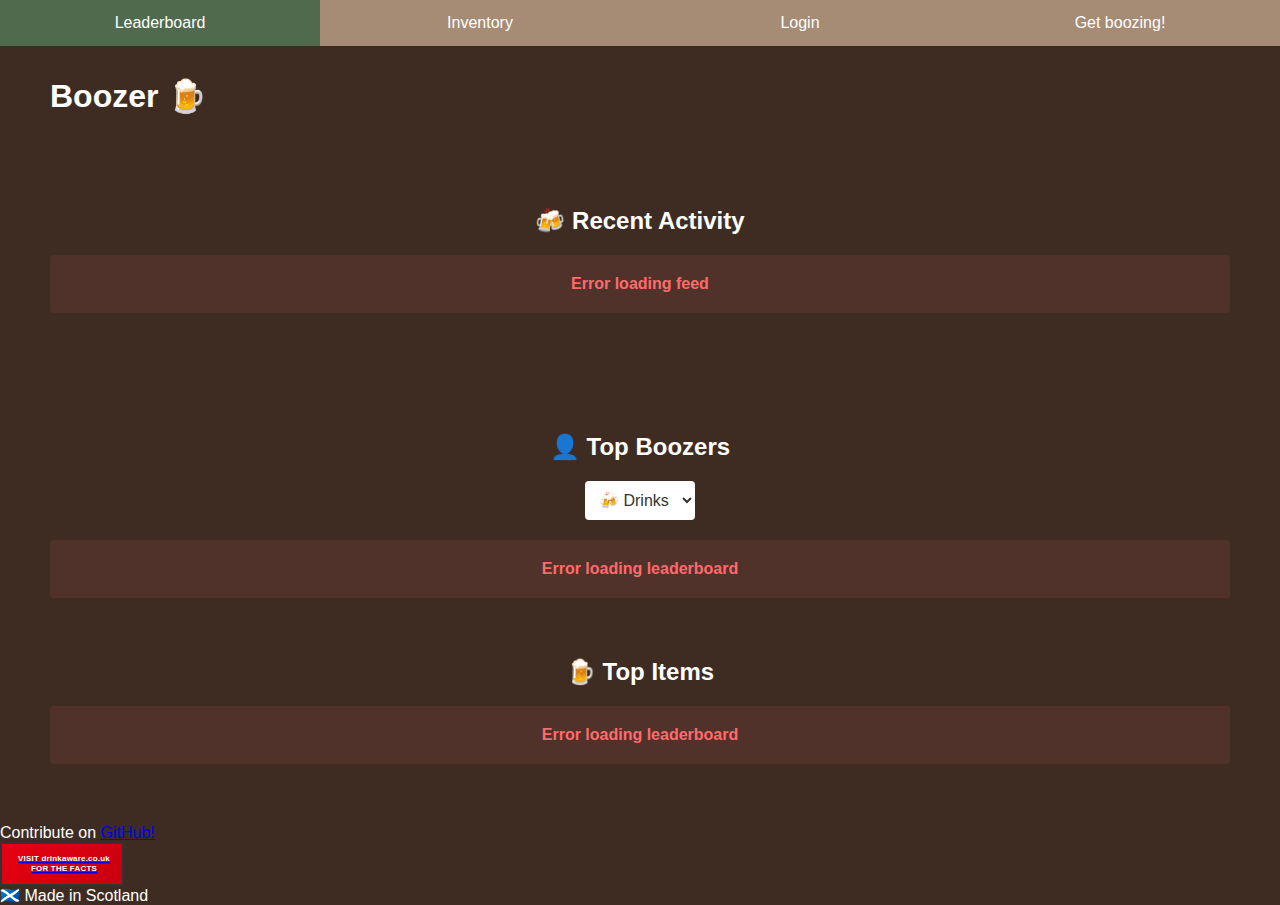
<file: frontend/index.html>
<!doctype html>
<html lang="en">
    <head>
        <meta charset="UTF-8" />
        <meta name="viewport" content="width=device-width, initial-scale=1.0" />
        <title>🍺 Boozer</title>
        <link rel="stylesheet" type="text/css" href="styles/style.css" />
        <link rel="stylesheet" type="text/css" href="styles/leaderboard.css" />
        <script src="scripts/auth.js"></script>
        <script src="scripts/leaderboard.js"></script>
    </head>
    <body>
        <nav>
            <a href="./index.html" class="active">Leaderboard</a>
            <a href="./items.html">Inventory</a>
            <a id="login-link" href="./login.html">Login</a>
            <a href="./submit.html">Get boozing!</a>
        </nav>

        <div class="container">
            <div class="title-section">
                <h1>Boozer 🍺</h1>
                <h2 id="consumption-count"></h2>
                <h2></h2>
            </div>
        </div>

        <div class="container">
            <div class="leaderboard-section">
                <div class="leaderboard-column">
                    <h2>🍻 Recent Activity</h2>
                    <div id="feed-table" class="leaderboard-container">
                        <div class="loading">Loading recent activity...</div>
                    </div>
                </div>
            </div>
        </div>

        <div class="container">
            <div class="leaderboard-section">
                <div class="leaderboard-column">
                    <h2>👤 Top Boozers</h2>
                    <div class="leaderboard-controls">
                        <select id="leaderboard-type-selector">
                            <option value="users">🍻 Drinks</option>
                            <option value="users-units">📊 Units</option>
                        </select>
                    </div>
                    <div id="users-leaderboard" class="leaderboard-container">
                        <div class="loading">Loading users leaderboard...</div>
                    </div>
                    <div
                        id="users-units-leaderboard"
                        class="leaderboard-container"
                        style="display: none"
                    >
                        <div class="loading">
                            Loading users units leaderboard...
                        </div>
                    </div>
                </div>
                <div class="leaderboard-column">
                    <h2>🍺 Top Items</h2>
                    <div id="items-leaderboard" class="leaderboard-container">
                        <div class="loading">Loading items leaderboard...</div>
                    </div>
                </div>
            </div>
        </div>

        <script>
            async function fetchFeed() {
                try {
                    const response = await fetch(`${API_BASE_URL}/leaderboards/feed`, {
                        method: "GET",
                        credentials: "include",
                        headers: {
                            Accept: "application/json",
                        },
                    });

                    if (!response.ok) {
                        throw new Error(
                            `HTTP error! status: ${response.status}`,
                        );
                    }

                    const data = await response.json();
                    return data;
                } catch (error) {
                    console.error("Error fetching feed:", error);
                    throw error;
                }
            }

            async function fetchLeaderboard(type) {
                const currentYear = new Date().getFullYear();
                const beginningOfYear = new Date(currentYear, 0, 1, 0, 0, 0);
                const timestamp = Math.floor(beginningOfYear.getTime() / 1000);

                try {
                    const response = await fetch(
                        `${API_BASE_URL}/leaderboards/${type}?time=${timestamp}`,
                        {
                            method: "GET",
                            credentials: "include",
                            headers: {
                                Accept: "application/json",
                            },
                        },
                    );

                    if (!response.ok) {
                        throw new Error(
                            `HTTP error! status: ${response.status}`,
                        );
                    }

                    const data = await response.json();
                    return data;
                } catch (error) {
                    console.error("Error fetching leaderboard:", error);
                    throw error;
                }
            }


            function getRelativeTime(timestamp) {
                if (!timestamp) {
                    return "Unknown";
                }

                const now = new Date();
                // Convert Unix timestamp (seconds) to milliseconds
                const past = new Date(timestamp * 1000);

                if (isNaN(past.getTime())) {
                    return "Invalid date";
                }

                const diffMs = now - past;

                if (diffMs < 0) {
                    return "Unknown"; // beer consumption in the future...
                }

                const minutes = Math.floor(diffMs / (1000 * 60));
                const hours = Math.floor(diffMs / (1000 * 60 * 60));
                const days = Math.floor(diffMs / (1000 * 60 * 60 * 24));

                if (days > 0) {
                    return days === 1 ? "1 day ago" : `${days} days ago`;
                } else if (hours > 0) {
                    return hours === 1 ? "1 hour ago" : `${hours} hours ago`;
                } else if (minutes > 0) {
                    return minutes === 1
                        ? "1 minute ago"
                        : `${minutes} minutes ago`;
                } else {
                    return "Just now";
                }
            }

            function createFeedTable(data) {
                if (!data || data.length === 0) {
                    return '<div class="error">No recent activity found.</div>';
                }

                let tableHTML = `
                    <table>
                        <thead>
                            <tr>
                                <th>User</th>
                                <th>Item</th>
                                <th>Time</th>
                            </tr>
                        </thead>
                        <tbody>
                `;

                data.forEach((consumption) => {
                    const relativeTime = getRelativeTime(consumption.time);
                    tableHTML += `
                        <tr>
                          <td>${consumption.username ? `<a href="./user.html?username=${consumption.username}">${consumption.username}</a>` : "Unknown User"}</td>
                          <td>${consumption.name ? `<a href="./item.html?name=${encodeURIComponent(consumption.name)}">${consumption.name}</a>` : "Unknown Item"}</td>
                          <td>${relativeTime}</td>
                        </tr>
                    `;
                });

                tableHTML += `
                        </tbody>
                    </table>
                `;

                return tableHTML;
            }

            async function loadFeed() {
                const feedContainer = document.getElementById("feed-table");
                feedContainer.innerHTML =
                    '<div class="loading">Loading recent activity...</div>';

                try {
                    const feedData = await fetchFeed();
                    feedContainer.innerHTML = createFeedTable(feedData);
                } catch (error) {
                    const errorHTML = `
                        <div class="error">
                            <strong>Error loading feed</strong><br>
                        </div>
                    `;
                    feedContainer.innerHTML = errorHTML;
                }
            }

            async function loadUsersLeaderboard(type = "users") {
                const usersContainer =
                    document.getElementById("users-leaderboard");
                const usersUnitsContainer = document.getElementById(
                    "users-units-leaderboard",
                );

                usersContainer.style.display = "none";
                usersUnitsContainer.style.display = "none";

                // show the appropriate container and set loading state
                const activeContainer =
                    type === "users-units"
                        ? usersUnitsContainer
                        : usersContainer;
                activeContainer.style.display = "block";
                activeContainer.innerHTML =
                    '<div class="loading">Loading leaderboard...</div>';

                try {
                    const data = await fetchLeaderboard(type === "users-units" ? "users/units" : "users");
                    activeContainer.innerHTML = createTable(
                        data,
                        type,
                    );
                } catch (error) {
                    const errorHTML = `
                        <div class="error">
                            <strong>Error loading leaderboard</strong><br>
                        </div>
                    `;
                    activeContainer.innerHTML = errorHTML;
                }
            }

            async function loadItemsLeaderboard() {
                const itemsContainer =
                    document.getElementById("items-leaderboard");
                itemsContainer.innerHTML =
                    '<div class="loading">Loading items leaderboard...</div>';

                try {
                    const itemsData = await fetchLeaderboard("items");
                    itemsContainer.innerHTML = createTable(
                        itemsData,
                        "items",
                    );
                } catch (error) {
                    const errorHTML = `
                        <div class="error">
                            <strong>Error loading leaderboard</strong><br>
                        </div>
                    `;
                    itemsContainer.innerHTML = errorHTML;
                }
            }

            async function loadLeaderboards() {
                await loadUsersLeaderboard("users");
                await loadItemsLeaderboard();
            }

            function setupLeaderboardSelector() {
                const selector = document.getElementById(
                    "leaderboard-type-selector",
                );
                if (selector) {
                    selector.addEventListener("change", function () {
                        const selectedType = this.value;
                        loadUsersLeaderboard(selectedType);
                    });
                }
            }

            document.addEventListener("DOMContentLoaded", loadFeed);
            document.addEventListener("DOMContentLoaded", loadLeaderboards);
            document.addEventListener("DOMContentLoaded", getUser);
            document.addEventListener(
                "DOMContentLoaded",
                setupLeaderboardSelector,
            );

            async function loadConsumptionCount() {
                const consumptionCountContainer =
                    document.getElementById("consumption-count");
                try {
                    const response = await fetch(
                        `${API_BASE_URL}/consumptions/count`,
                        {
                            method: "GET",
                            credentials: "include",
                            headers: {
                                Accept: "application/json",
                            },
                        },
                    );

                    if (!response.ok) {
                        throw new Error(
                            `HTTP error! status: ${response.status}`,
                        );
                    }

                    const data = await response.json();
                    if (data.consumptions > 0) {
                        consumptionCountContainer.innerHTML = `Tracking ${data.consumptions} consumptions!`;
                    }
                } catch (error) {
                    consumptionCountContainer.innerHTML =
                        "";
                }
            }

            document.addEventListener("DOMContentLoaded", loadConsumptionCount);
        </script>

        <div class="footer">
            <link
                rel="stylesheet"
                type="text/css"
                href="styles/drinkaware.css"
            />
            <div class="footer-left">
                Contribute on
                <a href="https://github.com/03y/boozer" target="_blank"
                    >GitHub!</a
                >
            </div>
            <div class="footer-centre">
                <div class="button-container">
                    <div class="drinkaware-button">
                        <a href="https://drinkaware.co.uk" target="_blank">
                            <div class="text-container">
                                <div class="text-top">
                                    VISIT drinkaware.co.uk
                                </div>
                                <div class="text-bottom">FOR THE FACTS</div>
                            </div>
                        </a>
                    </div>
                </div>
                <div class="footer-right">🏴󠁧󠁢󠁳󠁣󠁴󠁿 Made in Scotland</div>
            </div>
        </div>
    </body>
</html>
</file>
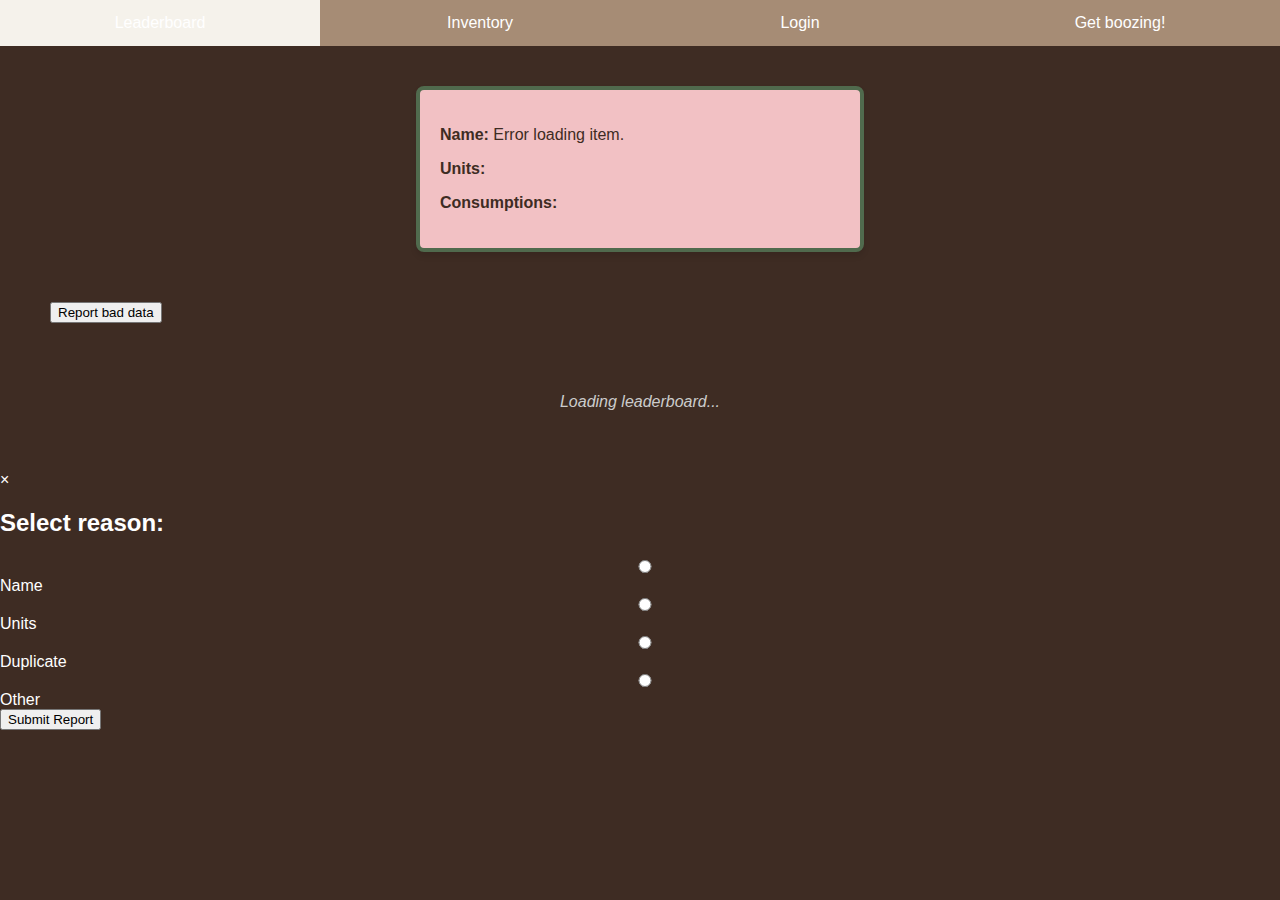
<file: frontend/item.html>
<!doctype html>
<html lang="en">
    <head>
        <meta charset="UTF-8" />
        <meta name="viewport" content="width=device-width, initial-scale=1.0" />
        <title>🍺 Boozer</title>
        <link rel="stylesheet" type="text/css" href="styles/forms.css" />
        <link rel="stylesheet" type="text/css" href="styles/leaderboard.css" />
        <link rel="stylesheet" type="text/css" href="styles/style.css" />
        <script src="scripts/auth.js"></script>
        <script src="scripts/leaderboard.js"></script>
        <script src="scripts/messaging.js"></script>
    </head>
    <body>
        <nav>
            <a href="./index.html">Leaderboard</a>
            <a href="./items.html">Inventory</a>
            <a id="login-link" href="./login.html">Login</a>
            <a href="./submit.html">Get boozing!</a>
        </nav>

        <div class="container">
            <div class="profile-section">
                <p><strong>Name:</strong> <span id="name"></span></p>
                <p>
                    <strong>Units:</strong>
                    <span id="units"></span>
                </p>
                <p>
                    <strong>Consumptions:</strong>
                    <span id="consumptions"></span>
                </p>
            </div>
        </div>

        <div class="container">
            <div class="item-actions">
                <button type="submit" class="report-bad-data-btn" id="report-bad-data-btn">
                    Report bad data
                </button>
            </div>
        </div>

            <div id="message-container"></div>

        <div class="container">
            <div class="leaderboard-section">
                <div class="leaderboard-column">
                    <div id="users-leaderboard" class="leaderboard-container">
                        <div class="loading">Loading leaderboard...</div>
                    </div>
                </div>
            </div>
        </div>

        <div id="report-modal" class="modal">
            <div class="modal-content">
                <span class="close-button">&times;</span>
                <h2>Select reason:</h2>
                <form id="report-form">
                    <div class="form-group">
                        <div class="radio-group">
                            <input type="radio" id="report-name" name="reason" value="name" required>
                            <label for="report-name">Name</label>
                            <input type="radio" id="report-units" name="reason" value="units">
                            <label for="report-units">Units</label>
                            <input type="radio" id="report-duplicate" name="reason" value="duplicate">
                            <label for="report-duplicate">Duplicate</label>
                            <input type="radio" id="report-other" name="reason" value="other">
                            <label for="report-other">Other</label>
                        </div>
                    </div>
                    <div class="form-group">
                        <button type="submit" class="report-bad-data-btn" id="report-bad-data-btn">Submit Report</button>
                    </div>
                </form>
            </div>
        </div>

        <script>
            const urlParams = new URLSearchParams(
                window.location.search,
            );
            const NAME = urlParams.get("name");

            async function displayItem() {
                try {
                    let response = await fetch(
                        `${API_BASE_URL}/items/${NAME}`,
                    );

                    if (response.ok) {
                        item = await response.json();
                    }

                    if (!item) {
                        document.getElementById("name").innerHTML =
                            "Error loading item.";
                        document.getElementById("units").innerHTML = "";
                        return;
                    }

                    document.getElementById("name").innerHTML = item.name;
                    document.getElementById("units").innerHTML = item.units;
                } catch (error) {
                    document.getElementById("name").innerHTML =
                        "Error loading item.";
                }
            }

            function showModal() {
                const modal = document.getElementById('report-modal');
                modal.style.display = 'block';
            }

            function closeModal() {
                const modal = document.getElementById('report-modal');
                modal.style.display = 'none';
            }

            async function handleReportSubmit(event) {
                event.preventDefault();
                const reason = document.querySelector('input[name="reason"]:checked').value;
                if (!reason) {
                    setMessage('Please select a reason for reporting.', true);
                    return;
                }

                try {
                    const response = await fetch(`${API_BASE_URL}/items/${NAME}/report`, {
                        method: 'POST',
                        headers: {
                            'Content-Type': 'application/json',
                            'Authorization': `Bearer ${localStorage.getItem('token')}`
                        },
                        body: JSON.stringify({ reason: reason })
                    });

                    if (response.ok) {
                        setMessage('Report submitted successfully.');
                        closeModal();
                    } else {
                        const error = await response.json();
                        setMessage(`Error: ${error.error}`, true);
                        closeModal();
                    }
                } catch (error) {
                    setMessage('An error occurred while submitting the report.', true);
                    closeModal();
                }
            }


            async function reportBadData() {
                const user = await getUser();
                if (!user) {
                    setMessage('You must be logged in to report item data.', true);
                    return;
                }
                showModal();
            }

            async function loadConsumptionCount() {
                try {
                    const response = await fetch(
                        `${API_BASE_URL}/items/${NAME}/consumptions`,
                    );

                    if (response.ok) {
                        data = await response.json();
                    }

                    if (data.consumptions > 0) {
                        document.getElementById("consumptions").innerHTML = data.consumptions;
                    }
                } catch (error) {
                    document.getElementById("name").innerHTML =
                        "Error loading item.";
                    document.getElementById("date-added").innerHTML = "";
                }
            }

            async function loadLeaderboard() {
                const response = await fetch(
                    `${API_BASE_URL}/items/${NAME}/leaderboard`,
                );

                if (response.ok) {
                    users = await response.json();
                }

                const usersContainer =
                    document.getElementById("users-leaderboard");
                usersContainer.innerHTML =
                    '<div class="loading">Loading users leaderboard...</div>';

                usersContainer.innerHTML = createTable(users, "users");
            }


            const reportBadDataButton = document.getElementById("report-bad-data-btn");
            if (reportBadDataButton) {
                reportBadDataButton.addEventListener("click", reportBadData);
            }

            document.getElementById('report-form').addEventListener('submit', handleReportSubmit);
            document.querySelector('.close-button').addEventListener('click', closeModal);

            document.addEventListener("DOMContentLoaded", displayItem);
            document.addEventListener("DOMContentLoaded", loadConsumptionCount);
            document.addEventListener("DOMContentLoaded", loadLeaderboard);
            document.addEventListener("DOMContentLoaded", getUser);
        </script>
    </body>
</html>
</file>
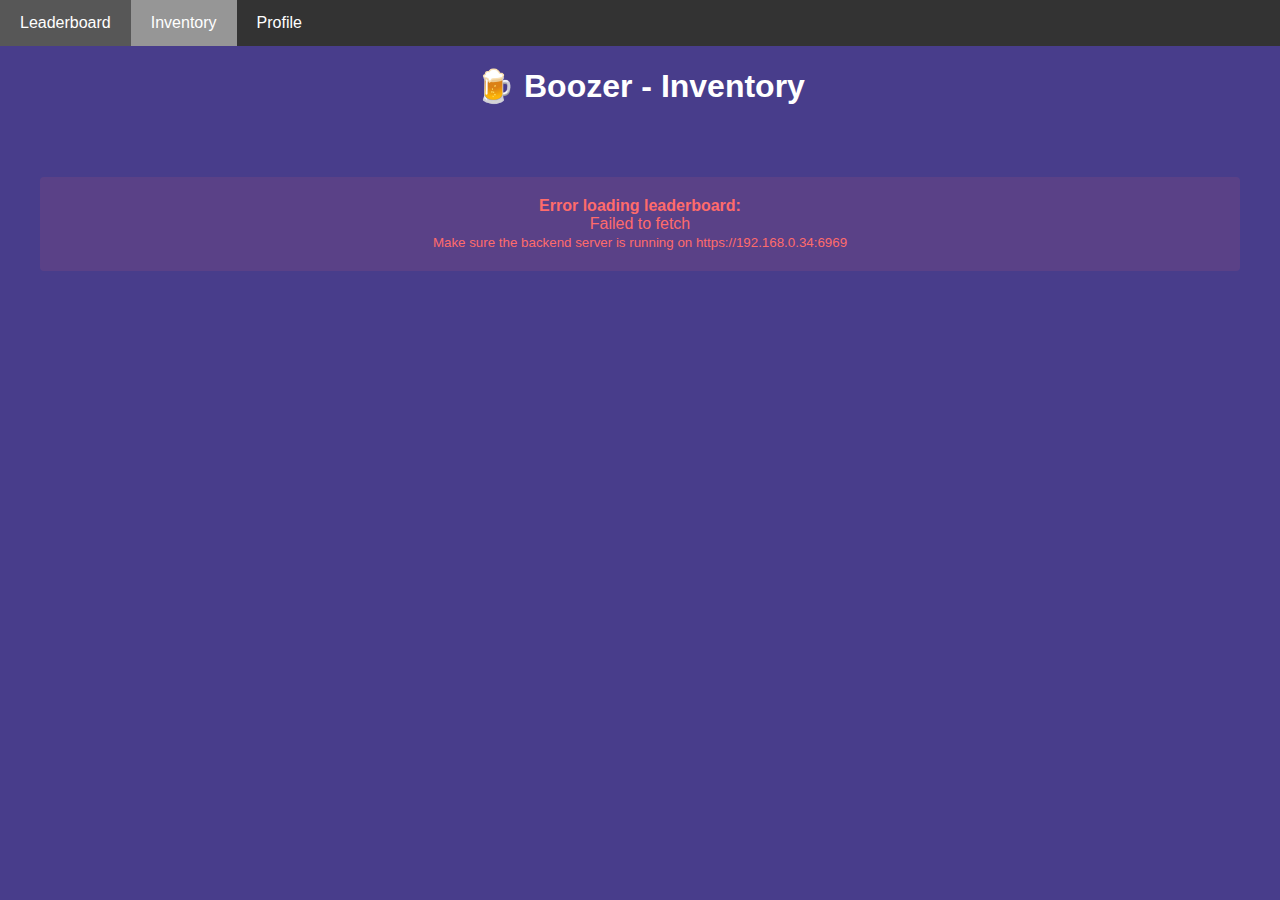
<file: frontend/items.html>
<!doctype html>
<html lang="en">
    <head>
        <meta charset="UTF-8" />
        <meta name="viewport" content="width=device-width, initial-scale=1.0" />
        <title>🍺 Boozer - Inventory</title>
        <style>
            body {
                font-family: Arial, sans-serif;
                margin: 0;
                padding: 0;
                background-color: darkslateblue;
                color: white;
            }

            nav {
                background-color: #333;
                overflow: hidden;
            }

            nav a {
                float: left;
                display: block;
                color: white;
                text-align: center;
                padding: 14px 20px;
                text-decoration: none;
            }

            nav a:hover {
                background-color: #575757;
            }

            nav a.active {
                background-color: #969696;
            }

            header {
                text-align: center;
                margin: 20px 0;
            }

            .container {
                max-width: 1200px;
                margin: 0 auto;
                padding: 20px;
            }

            .leaderboard-section {
                margin: 30px 0;
            }

            .leaderboard-section h2 {
                color: #fff;
                margin-bottom: 20px;
                text-align: center;
            }

            table {
                width: 100%;
                border-collapse: collapse;
                background-color: rgba(255, 255, 255, 0.1);
                border-radius: 8px;
                overflow: hidden;
                box-shadow: 0 4px 6px rgba(0, 0, 0, 0.1);
            }

            th,
            td {
                padding: 12px 15px;
                text-align: left;
                border-bottom: 1px solid rgba(255, 255, 255, 0.2);
            }

            th {
                background-color: rgba(0, 0, 0, 0.3);
                font-weight: bold;
                color: #fff;
            }

            tr:hover {
                background-color: rgba(255, 255, 255, 0.1);
            }

            .rank {
                font-weight: bold;
                color: #ffd700;
            }

            .rank.first {
                color: #ffd700;
            }

            .rank.second {
                color: #c0c0c0;
            }

            .rank.third {
                color: #cd7f32;
            }

            .loading {
                text-align: center;
                color: #ccc;
                font-style: italic;
                padding: 20px;
            }

            .error {
                color: #ff6b6b;
                text-align: center;
                padding: 20px;
                background-color: rgba(255, 107, 107, 0.1);
                border-radius: 4px;
                margin: 20px 0;
            }

            .refresh-btn {
                background-color: #4caf50;
                color: white;
                padding: 10px 20px;
                border: none;
                border-radius: 4px;
                cursor: pointer;
                margin: 20px auto;
                display: block;
                font-size: 16px;
            }

            .refresh-btn:hover {
                background-color: #45a049;
            }

            .leaderboard-controls {
                display: flex;
                gap: 10px;
                justify-content: center;
                align-items: center;
                margin-bottom: 20px;
            }

            select {
                padding: 10px;
                font-size: 16px;
                border-radius: 4px;
                background-color: #fff;
                border: none;
                color: #333;
                cursor: pointer;
            }

            select:hover {
                background-color: #f0f0f0;
            }
        </style>
    </head>
    <body>
        <nav>
            <a href="./index.html">Leaderboard</a>
            <a href="./items.html" class="active">Inventory</a>
            <a href="./profile.html">Profile</a>
        </nav>

        <header>
            <h1>🍺 Boozer - Inventory</h1>
        </header>

        <div class="container">
            <div class="leaderboard-section">
                <div id="leaderboard-container">
                    <div class="loading">Loading inventory...</div>
                </div>
            </div>
        </div>

        <script>
            const API_BASE_URL = "https://192.168.0.34:6969";

            async function fetchLeaderboard() {
                try {
                    const response = await fetch(`${API_BASE_URL}/items`);

                    if (!response.ok) {
                        throw new Error(
                            `HTTP error! status: ${response.status}`,
                        );
                    }

                    const data = await response.json();
                    return data;
                } catch (error) {
                    console.error("Error fetching inventory:", error);
                    throw error;
                }
            }

            function createLeaderboardTable(data) {
                if (!data || data.length === 0) {
                    return `<div class="error">Inventory is empty.</div>`;
                }

                let tableHTML = `
                    <table>
                        <thead>
                            <tr>
                                <th>Name</th>
                                <th>Units</th>
                                <th>Date added</th>
                            </tr>
                        </thead>
                        <tbody>
                `;

                data.forEach((item, index) => {
                    const date = new Date(item.added * 1000);
                    const formattedDate = date.toISOString().split("T")[0];
                    tableHTML += `
                        <tr>
                            <td>${item.name || ""}</td>
                            <td>${item.units || 0}</td>
                            <td>${formattedDate}</td>
                        </tr>
                    `;
                });

                tableHTML += `
                        </tbody>
                    </table>
                `;

                return tableHTML;
            }

            async function loadLeaderboard() {
                const container = document.getElementById(
                    "leaderboard-container",
                );
                const titleElement = document.getElementById("inventoryTitle");

                container.innerHTML =
                    '<div class="loading">Loading inventory...</div>';

                try {
                    const data = await fetchLeaderboard();
                    const tableHTML = createLeaderboardTable(data);
                    container.innerHTML = tableHTML;
                } catch (error) {
                    container.innerHTML = `
                        <div class="error">
                            <strong>Error loading leaderboard:</strong><br>
                            ${error.message}<br>
                            <small>Make sure the backend server is running on ${API_BASE_URL}</small>
                        </div>
                    `; // TODO: change these error messages to be less verbose
                }
            }

            // Load leaderboard when page loads
            document.addEventListener("DOMContentLoaded", loadLeaderboard);
        </script>
    </body>
</html>
</file>
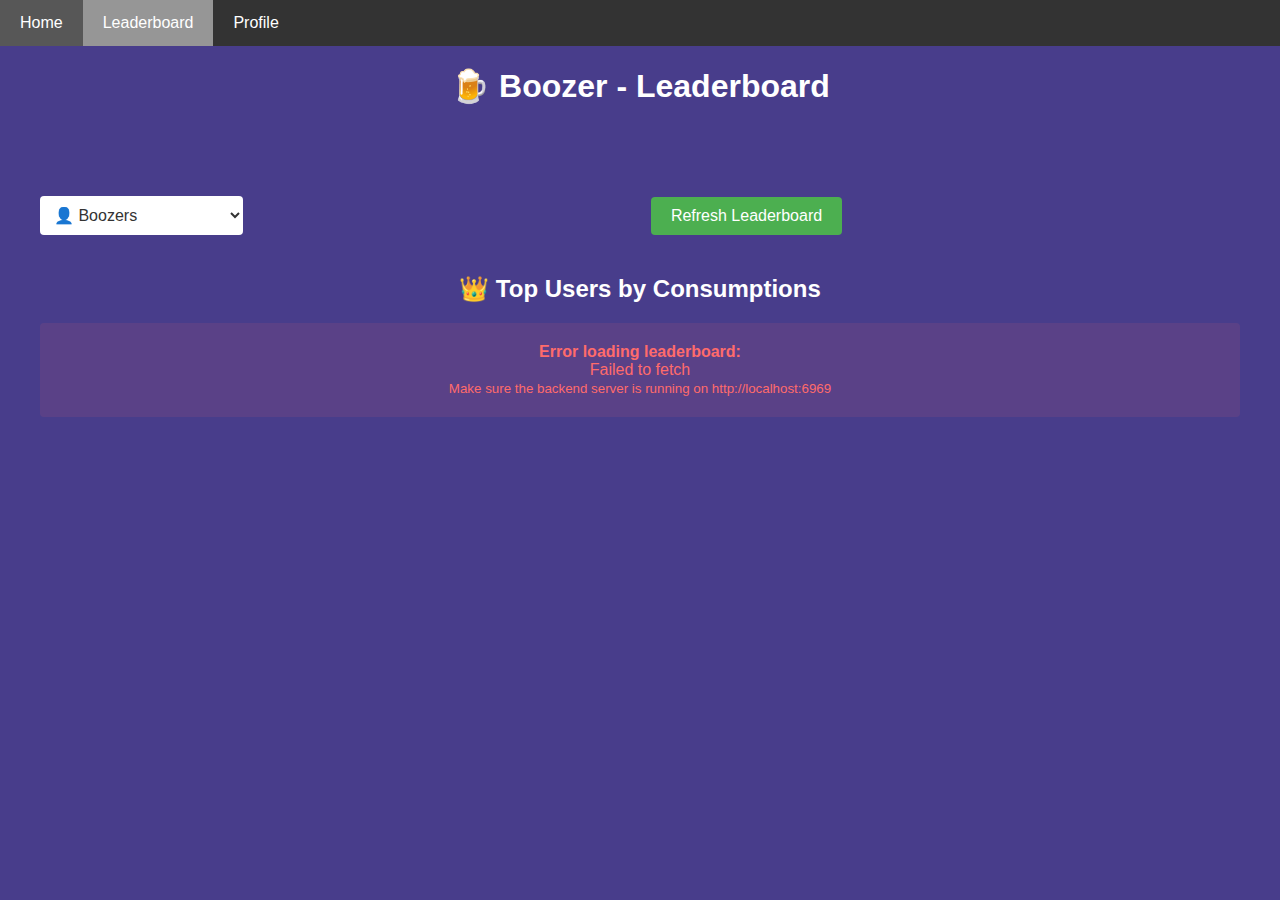
<file: frontend/leaderboard.html>
<!doctype html>
<html lang="en">
    <head>
        <meta charset="UTF-8" />
        <meta name="viewport" content="width=device-width, initial-scale=1.0" />
        <title>🍺 Boozer - Leaderboard</title>
        <style>
            body {
                font-family: Arial, sans-serif;
                margin: 0;
                padding: 0;
                background-color: darkslateblue;
                color: white;
            }

            nav {
                background-color: #333;
                overflow: hidden;
            }

            nav a {
                float: left;
                display: block;
                color: white;
                text-align: center;
                padding: 14px 20px;
                text-decoration: none;
            }

            nav a:hover {
                background-color: #575757;
            }

            nav a.active {
                background-color: #969696;
            }

            header {
                text-align: center;
                margin: 20px 0;
            }

            .container {
                max-width: 1200px;
                margin: 0 auto;
                padding: 20px;
            }

            .leaderboard-section {
                margin: 30px 0;
            }

            .leaderboard-section h2 {
                color: #fff;
                margin-bottom: 20px;
                text-align: center;
            }

            table {
                width: 100%;
                border-collapse: collapse;
                background-color: rgba(255, 255, 255, 0.1);
                border-radius: 8px;
                overflow: hidden;
                box-shadow: 0 4px 6px rgba(0, 0, 0, 0.1);
            }

            th,
            td {
                padding: 12px 15px;
                text-align: left;
                border-bottom: 1px solid rgba(255, 255, 255, 0.2);
            }

            th {
                background-color: rgba(0, 0, 0, 0.3);
                font-weight: bold;
                color: #fff;
            }

            tr:hover {
                background-color: rgba(255, 255, 255, 0.1);
            }

            .rank {
                font-weight: bold;
                color: #ffd700;
            }

            .rank.first {
                color: #ffd700;
            }

            .rank.second {
                color: #c0c0c0;
            }

            .rank.third {
                color: #cd7f32;
            }

            .loading {
                text-align: center;
                color: #ccc;
                font-style: italic;
                padding: 20px;
            }

            .error {
                color: #ff6b6b;
                text-align: center;
                padding: 20px;
                background-color: rgba(255, 107, 107, 0.1);
                border-radius: 4px;
                margin: 20px 0;
            }

            .refresh-btn {
                background-color: #4caf50;
                color: white;
                padding: 10px 20px;
                border: none;
                border-radius: 4px;
                cursor: pointer;
                margin: 20px auto;
                display: block;
                font-size: 16px;
            }

            .refresh-btn:hover {
                background-color: #45a049;
            }

            .leaderboard-controls {
                display: flex;
                gap: 10px;
                justify-content: center;
                align-items: center;
                margin-bottom: 20px;
            }

            select {
                padding: 10px;
                font-size: 16px;
                border-radius: 4px;
                background-color: #fff;
                border: none;
                color: #333;
                cursor: pointer;
            }

            select:hover {
                background-color: #f0f0f0;
            }
        </style>
    </head>
    <body>
        <nav>
            <a href="./index.html">Home</a>
            <a href="./leaderboard.html" class="active">Leaderboard</a>
            <a href="./profile.html">Profile</a>
        </nav>

        <header>
            <h1>🍺 Boozer - Leaderboard</h1>
        </header>

        <div class="container">
            <div class="leaderboard-section">
                <div class="leaderboard-controls">
                    <select id="leaderboardType" onchange="loadLeaderboard()">
                        <option value="users">👤 Boozers</option>
                        <option value="items">🍺 Most Popular Items</option>
                    </select>
                    <button class="refresh-btn" onclick="loadLeaderboard()">
                        Refresh Leaderboard
                    </button>
                </div>
                <h2 id="leaderboardTitle">👑 Top Users by Consumptions</h2>

                <div id="leaderboard-container">
                    <div class="loading">Loading leaderboard...</div>
                </div>
            </div>
        </div>

        <script>
            const API_BASE_URL = "http://localhost:6969";

            async function fetchLeaderboard(type) {
                try {
                    const response = await fetch(
                        `${API_BASE_URL}/leaderboard/${type}`,
                    );

                    if (!response.ok) {
                        throw new Error(
                            `HTTP error! status: ${response.status}`,
                        );
                    }

                    const data = await response.json();
                    return data;
                } catch (error) {
                    console.error("Error fetching leaderboard:", error);
                    throw error;
                }
            }

            function getRankClass(index) {
                switch (index) {
                    case 0:
                        return "first";
                    case 1:
                        return "second";
                    case 2:
                        return "third";
                    default:
                        return "";
                }
            }

            function getRankDisplay(index) {
                switch (index) {
                    case 0:
                        return "🥇";
                    case 1:
                        return "🥈";
                    case 2:
                        return "🥉";
                    default:
                        return `#${index + 1}`;
                }
            }

            function createLeaderboardTable(data, type) {
                if (!data || data.length === 0) {
                    return `<div class="error">No ${type} found in leaderboard.</div>`;
                }

                let tableHTML = `
                    <table>
                        <thead>
                            <tr>
                                <th>Rank</th>
                                ${type === "users" ? "<th>User</th>" : "<th>Item</th>"}
                                ${type === "users" ? "<th>Beers drank</th>" : "<th>Drank</th>"}
                            </tr>
                        </thead>
                        <tbody>
                `;

                data.forEach((item, index) => {
                    const rankClass = getRankClass(index);
                    const rankDisplay = getRankDisplay(index);

                    tableHTML += `
                        <tr>
                            <td class="rank ${rankClass}">${rankDisplay}</td>
                            <td>${type === "users" ? item.username || "Unknown User" : item.name || "Unknown Item"}</td>
                            <td>${item.consumed || 0}</td>
                        </tr>
                    `;
                });

                tableHTML += `
                        </tbody>
                    </table>
                `;

                return tableHTML;
            }

            async function loadLeaderboard() {
                const container = document.getElementById(
                    "leaderboard-container",
                );
                const titleElement =
                    document.getElementById("leaderboardTitle");
                const type = document.getElementById("leaderboardType").value;

                container.innerHTML =
                    '<div class="loading">Loading leaderboard...</div>';
                titleElement.textContent =
                    type === "users"
                        ? "👑 Top Users by Consumptions"
                        : "🏆 Most Popular Items";

                try {
                    const data = await fetchLeaderboard(type);
                    const tableHTML = createLeaderboardTable(data, type);
                    container.innerHTML = tableHTML;
                } catch (error) {
                    container.innerHTML = `
                        <div class="error">
                            <strong>Error loading leaderboard:</strong><br>
                            ${error.message}<br>
                            <small>Make sure the backend server is running on ${API_BASE_URL}</small>
                        </div>
                    `;
                }
            }

            // Load leaderboard when page loads
            document.addEventListener("DOMContentLoaded", loadLeaderboard);
        </script>
    </body>
</html>
</file>
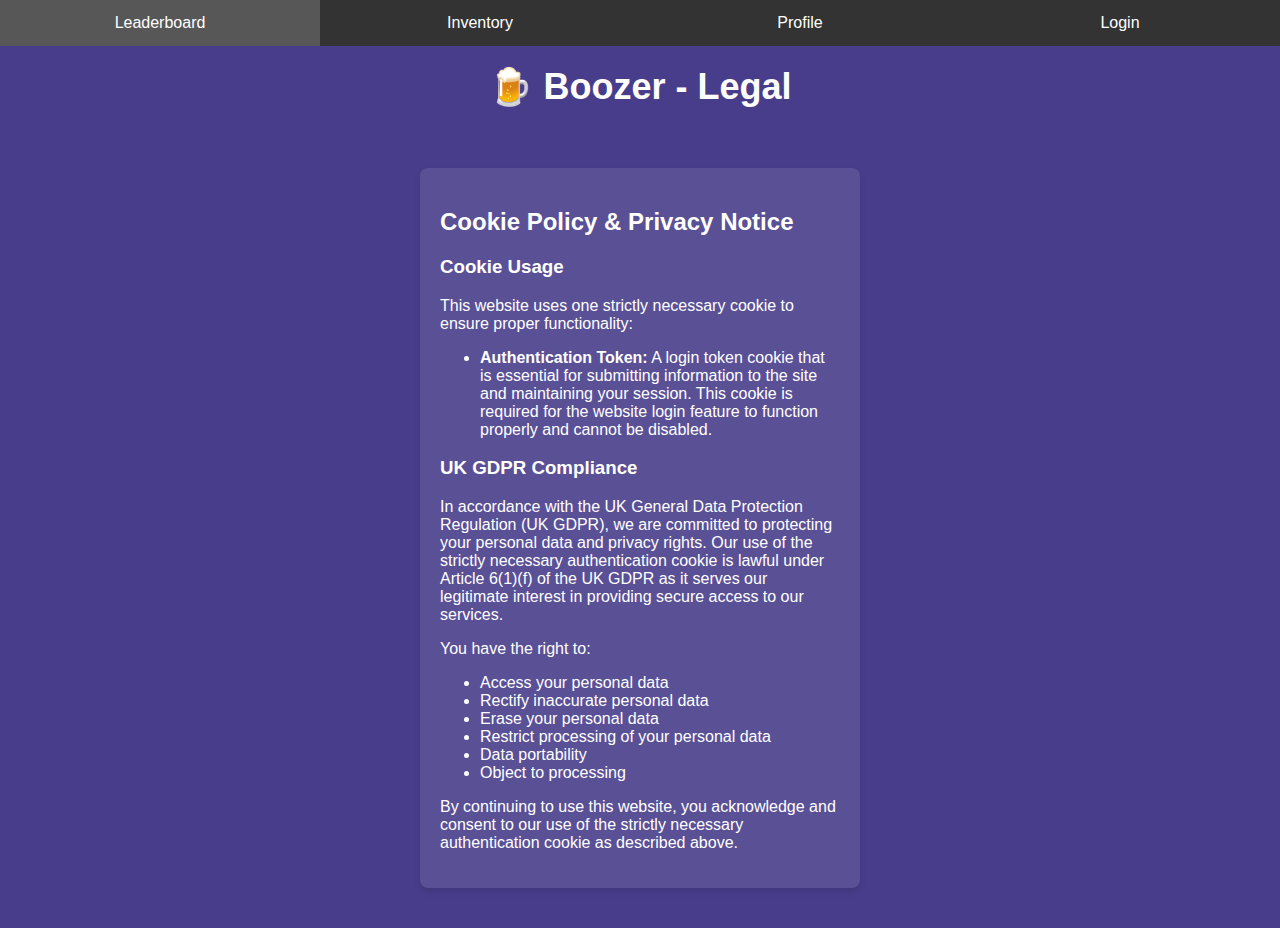
<file: frontend/legal.html>
<!doctype html>
<html lang="en">
    <head>
        <meta charset="UTF-8" />
        <meta name="viewport" content="width=device-width, initial-scale=1.0" />
        <title>🍺 Boozer - Login</title>
        <style>
            body {
                font-family: Arial, sans-serif;
                margin: 0;
                padding: 0;
                background-color: darkslateblue;
                color: white;
            }

            nav {
                background-color: #333;
                overflow: hidden;
                display: flex;
                flex-wrap: wrap;
            }

            nav a {
                flex: 1;
                min-width: 100px;
                color: white;
                text-align: center;
                padding: 14px 20px;
                text-decoration: none;
            }

            nav a:hover {
                background-color: #575757;
            }

            nav a.active {
                background-color: #969696;
            }

            header {
                text-align: center;
                margin: 20px 0;
                padding: 0 10px;
            }

            header h1 {
                font-size: clamp(24px, 5vw, 36px);
                margin: 10px 0;
            }

            .container {
                max-width: 1200px;
                margin: 0 auto;
                padding: 10px;
                width: 100%;
                box-sizing: border-box;
            }

            .login-section {
                margin: 30px auto;
                max-width: 400px;
                padding: 20px;
                background-color: rgba(255, 255, 255, 0.1);
                border-radius: 8px;
                box-shadow: 0 4px 6px rgba(0, 0, 0, 0.1);
            }

            .login-form {
                display: flex;
                flex-direction: column;
                gap: 15px;
            }

            .form-group {
                display: flex;
                flex-direction: column;
                gap: 5px;
            }

            .form-group label {
                font-size: clamp(14px, 3vw, 16px);
                color: #fff;
            }

            .form-group input {
                width: 100%;
                padding: 10px;
                border: none;
                border-radius: 4px;
                font-size: clamp(14px, 3vw, 16px);
                box-sizing: border-box;
            }

            .login-btn {
                background-color: #4caf50;
                color: white;
                padding: 12px;
                border: none;
                border-radius: 4px;
                cursor: pointer;
                font-size: clamp(14px, 3vw, 16px);
                margin-top: 10px;
                width: 100%;
            }

            .login-btn:hover {
                background-color: #45a049;
            }

            .error {
                color: #ff6b6b;
                text-align: center;
                padding: 20px;
                background-color: rgba(255, 107, 107, 0.1);
                border-radius: 4px;
                margin: 20px 0;
                font-size: clamp(14px, 3vw, 16px);
            }

            @media screen and (max-width: 480px) {
                .login-section {
                    margin: 20px 10px;
                    padding: 15px;
                }
            }
        </style>
    </head>
    <body>
        <nav>
            <a href="./index.html">Leaderboard</a>
            <a href="./items.html">Inventory</a>
            <a href="./profile.html">Profile</a>
            <a href="./login.html">Login</a>
        </nav>

        <header>
            <h1>🍺 Boozer - Legal</h1>
        </header>

        <div class="container">
            <div class="login-section">
                <h2>Cookie Policy & Privacy Notice</h2>

                <h3>Cookie Usage</h3>
                <p>
                    This website uses one strictly necessary cookie to ensure
                    proper functionality:
                </p>
                <ul>
                    <li>
                        <strong>Authentication Token:</strong> A login token
                        cookie that is essential for submitting information to
                        the site and maintaining your session. This cookie is
                        required for the website login feature to function
                        properly and cannot be disabled.
                    </li>
                </ul>

                <h3>UK GDPR Compliance</h3>
                <p>
                    In accordance with the UK General Data Protection Regulation
                    (UK GDPR), we are committed to protecting your personal data
                    and privacy rights. Our use of the strictly necessary
                    authentication cookie is lawful under Article 6(1)(f) of the
                    UK GDPR as it serves our legitimate interest in providing
                    secure access to our services.
                </p>

                <p>You have the right to:</p>
                <ul>
                    <li>Access your personal data</li>
                    <li>Rectify inaccurate personal data</li>
                    <li>Erase your personal data</li>
                    <li>Restrict processing of your personal data</li>
                    <li>Data portability</li>
                    <li>Object to processing</li>
                </ul>

                <p>
                    By continuing to use this website, you acknowledge and
                    consent to our use of the strictly necessary authentication
                    cookie as described above.
                </p>
            </div>
        </div>
    </body>
</html>
</file>
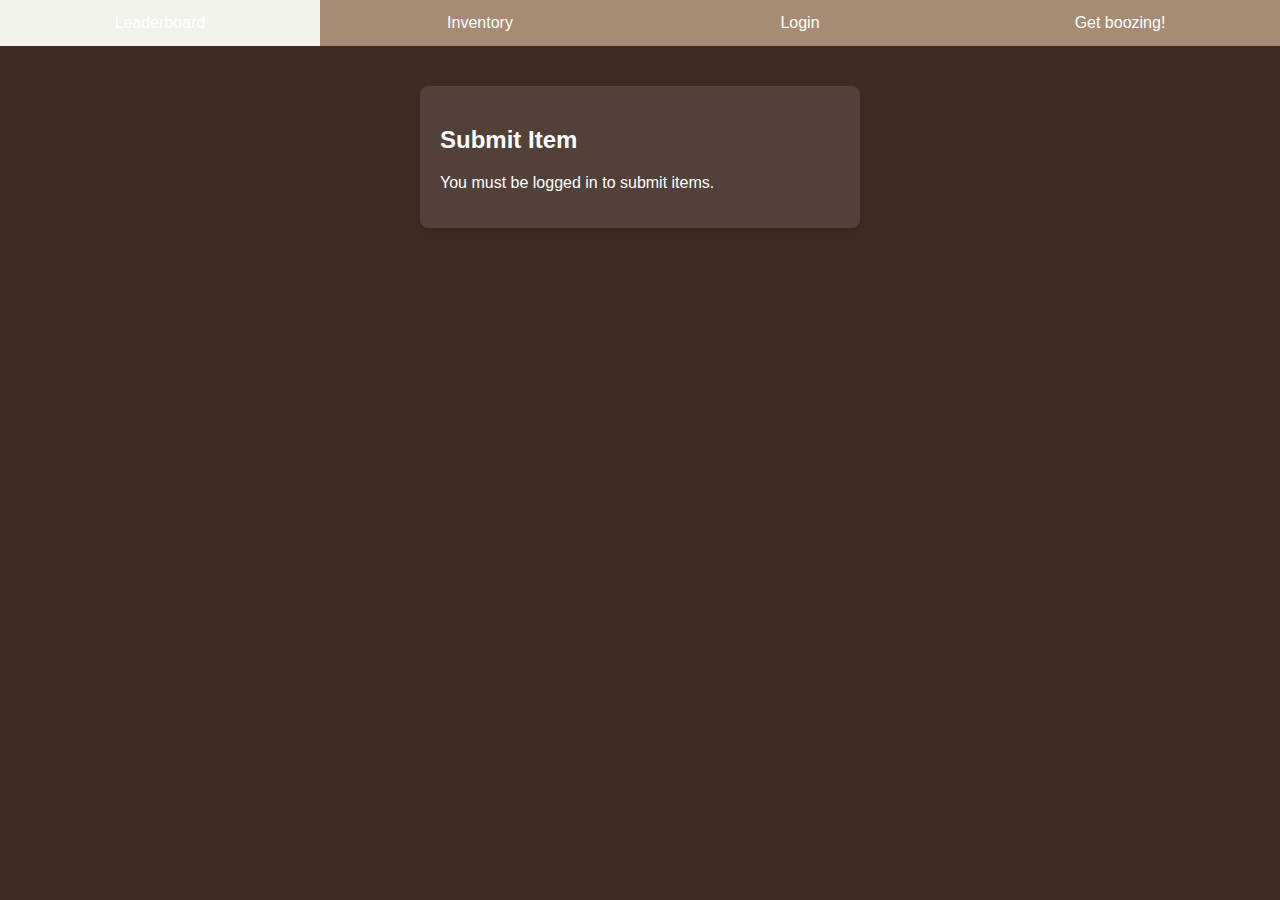
<file: frontend/new_item.html>
<!doctype html>
<html lang="en">
    <head>
        <meta charset="UTF-8" />
        <meta name="viewport" content="width=device-width, initial-scale=1.0" />
        <title>🍺 Boozer</title>
        <link rel="stylesheet" type="text/css" href="styles/forms.css" />
        <link rel="stylesheet" type="text/css" href="styles/style.css" />
        <script src="scripts/auth.js"></script>
    </head>
    <body>
        <nav>
            <a href="./index.html">Leaderboard</a>
            <a href="./items.html">Inventory</a>
            <a id="login-link" href="./login.html">Login</a>
            <a href="./submit.html">Get boozing!</a>
        </nav>

        <div class="container">
            <div class="login-section">
                <h2>Submit Item</h2>
                <form id="itemForm">
                    <div class="form-group">
                        <label for="itemName">Name:</label>
                        <input
                            type="text"
                            maxlength="40"
                            id="itemName"
                            autocomplete="off"
                        />
                        <div class="toggle-switch">
                            <label class="switch">
                                <input
                                    type="checkbox"
                                    id="itemUnitsType"
                                    name="itemUnitsType"
                                />
                                <span class="slider round"></span>
                            </label>
                            <label for="itemUnitsType" class="toggle-label"
                                >ABV %</label
                            >
                        </div>

                        <div class="units-input" id="unitsSection">
                            <label for="itemUnits">Units:</label>
                            <input
                                type="number"
                                step="0.1"
                                min="0.0"
                                max="30.0"
                                id="itemUnits"
                                autocomplete="off"
                            />
                        </div>

                        <div
                            class="abv-input"
                            id="abvSection"
                            style="display: none"
                        >
                            <label for="itemABV">ABV (%):</label>
                            <input
                                type="number"
                                step="0.01"
                                min="0.0"
                                max="100.0"
                                id="itemABV"
                                autocomplete="off"
                            />

                            <label for="itemVolume">Volume (ml):</label>
                            <input
                                type="number"
                                min="0"
                                max="10000"
                                id="itemVolume"
                                autocomplete="off"
                            />
                        </div>
                    </div>
                    <button type="submit" class="submit-btn">Submit</button>
                </form>
                <p id="message" class="hidden"></p>
            </div>
        </div>

        <script>
            async function submitItem(event) {
                event.preventDefault();

                const messageElement = document.getElementById("message");
                messageElement.classList.add("hidden");
                messageElement.textContent = "";

                const itemName = document.getElementById("itemName").value;
                const isABVMode =
                    document.getElementById("itemUnitsType").checked;

                let itemUnits;
                if (isABVMode) {
                    const itemABV = document.getElementById("itemABV").value;
                    const itemVolume =
                        document.getElementById("itemVolume").value;

                    if (!itemName || !itemABV || !itemVolume) {
                        messageElement.textContent =
                            "Please enter item name, ABV, and volume.";
                        messageElement.classList.remove("success");
                        messageElement.classList.remove("hidden");
                        messageElement.classList.add("error");
                        return;
                    }

                    // calculate units from abv and volume: units = (abv*vol) / 1000
                    itemUnits =
                        (parseFloat(itemABV) * parseFloat(itemVolume)) / 1000;
                } else {
                    itemUnits = document.getElementById("itemUnits").value;

                    if (!itemName || !itemUnits) {
                        messageElement.textContent =
                            "Please enter item name and units.";
                        messageElement.classList.remove("success");
                        messageElement.classList.remove("hidden");
                        messageElement.classList.add("error");
                        return;
                    }
                    itemUnits = parseFloat(itemUnits);
                }

                try {
                    const response = await fetch(
                        `${API_BASE_URL}/submit/item`,
                        {
                            method: "POST",
                            headers: {
                                "Content-Type": "application/json",
                            },
                            body: JSON.stringify({
                                name: itemName,
                                units: itemUnits,
                            }),
                        },
                    );

                    if (response.status === 201) {
                        messageElement.textContent =
                            "Item submitted successfully!";
                        messageElement.classList.remove("error");
                        messageElement.classList.add("success");

                        // preserve toggle state
                        const toggleState =
                            document.getElementById("itemUnitsType").checked;

                        document.getElementById("itemForm").reset();

                        // restore toggle state and update ui
                        document.getElementById("itemUnitsType").checked =
                            toggleState;
                        toggleInputs();

                        // clear input values
                        document.getElementById("itemName").value = "";
                        document.getElementById("itemUnits").value = "";
                        document.getElementById("itemABV").value = "";
                        document.getElementById("itemVolume").value = "";
                    } else if (response.status === 401) {
                        messageElement.textContent =
                            "Unauthorised. Please log in again.";
                        messageElement.classList.remove("success");
                        messageElement.classList.add("error");
                    } else {
                        const errorData = await response.json();
                        messageElement.textContent = `Error: ${errorData.message || response.statusText}`;
                        messageElement.classList.remove("success");
                        messageElement.classList.add("error");
                    }
                } catch (error) {
                    console.error("Error submitting item:", error);
                    messageElement.textContent =
                        "An error occurred while submitting item. Perhaps it already exists? check the inventory!";
                    messageElement.classList.remove("success");
                    messageElement.classList.add("error");
                }
                messageElement.classList.remove("hidden");
            }

            // toggle function for abv slider
            function toggleInputs() {
                const toggleSwitch = document.getElementById("itemUnitsType");
                const unitsSection = document.getElementById("unitsSection");
                const abvSection = document.getElementById("abvSection");

                if (toggleSwitch.checked) {
                    // abv mode: hide units, show abv inputs
                    unitsSection.style.display = "none";
                    abvSection.style.display = "block";
                } else {
                    // units mode: show units, hide abv inputs
                    unitsSection.style.display = "block";
                    abvSection.style.display = "none";
                }
            }

            document.addEventListener("DOMContentLoaded", async () => {
                const user = await getUser();
                const itemForm = document.getElementById("itemForm");
                const messageElement = document.getElementById("message");

                if (!user) {
                    itemForm.style.display = "none";
                    messageElement.textContent =
                        "You must be logged in to submit items.";
                    messageElement.classList.remove("success");
                    messageElement.classList.remove("hidden");
                    messageElement.classList.add("error");
                    return;
                }

                itemForm.addEventListener("submit", submitItem);

                const toggleSwitch = document.getElementById("itemUnitsType");
                toggleSwitch.addEventListener("change", toggleInputs);

                // set initial state for toggle
                toggleInputs();
            });
        </script>
    </body>
</html>
</file>
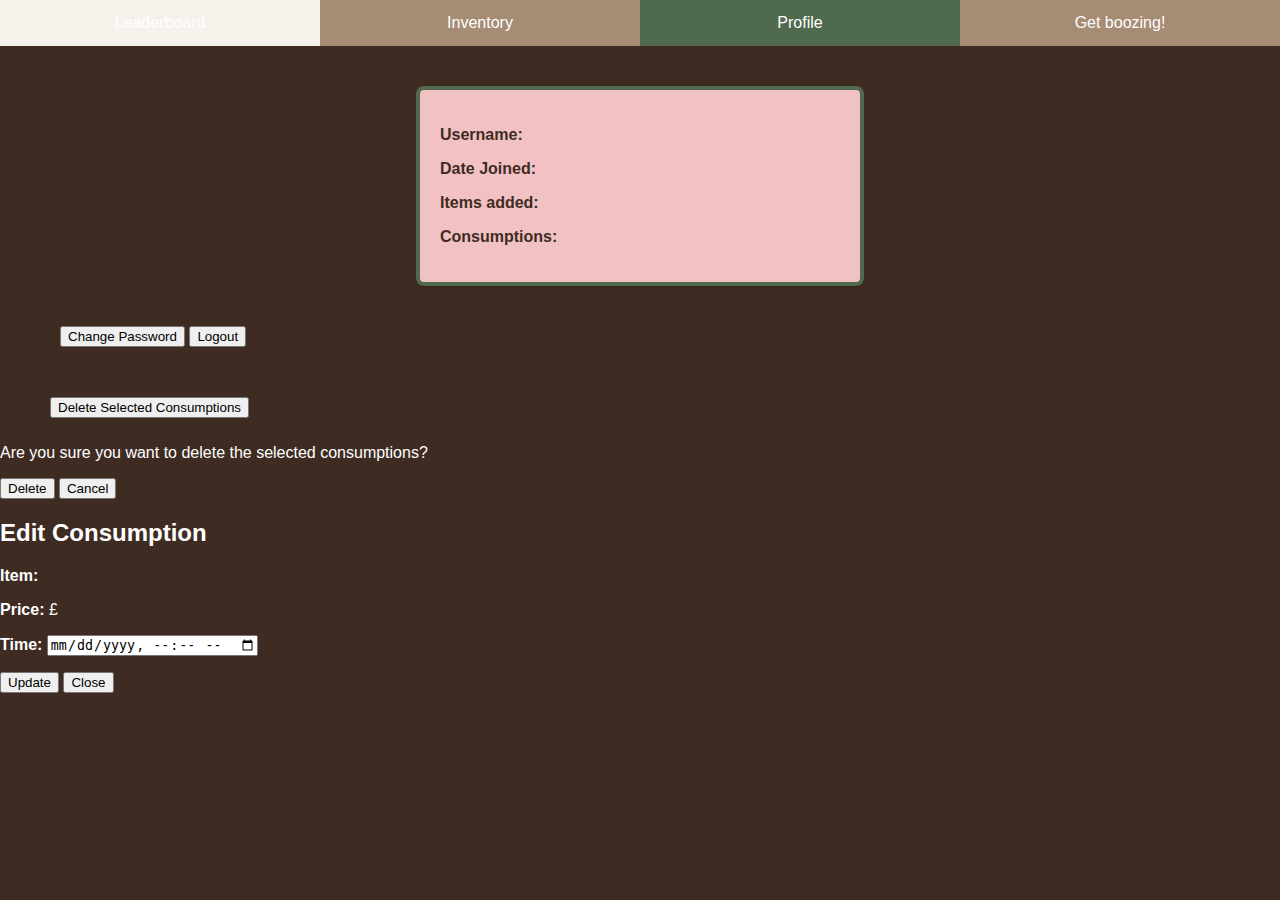
<file: frontend/profile.html>
<!doctype html>
<html lang="en">
    <head>
        <meta charset="UTF-8" />
        <meta name="viewport" content="width=device-width, initial-scale=1.0" />
        <title>🍺 Boozer</title>
        <link rel="stylesheet" type="text/css" href="styles/style.css" />
        <link rel="stylesheet" type="text/css" href="styles/leaderboard.css" />
        <script src="scripts/auth.js"></script>
    </head>
    <body>
        <nav>
            <a href="./index.html">Leaderboard</a>
            <a href="./items.html">Inventory</a>
            <a id="login-link" href="./profile.html" class="active">Profile</a>
            <a href="./submit.html">Get boozing!</a>
        </nav>

        <div class="container">
            <div class="profile-section">
                <p><strong>Username:</strong> <span id="username"></span></p>
                <p>
                    <strong>Date Joined:</strong> <span id="date-joined"></span>
                </p>
                <p>
                    <strong>Items added:</strong>
                    <span id="items-added"></span>
                </p>
                <p>
                    <strong>Consumptions:</strong>
                    <span id="consumptions"></span>
                </p>
            </div>

            <div class="container">
                <div class="logout">
                    <button
                        type="button"
                        class="logout-btn"
                        onclick="location.href='change_password.html'"
                    >
                        Change Password
                    </button>
                    <button type="submit" class="logout-btn" id="logout-btn">
                        Logout
                    </button>
                </div>
            </div>

            <div id="message-container"></div>

            <div class="container">
                <div class="consumptions-section">
                    <div id="consumptions-container"></div>
                </div>
            </div>
        </div>

        <div class="container">
            <div class="delete">
                <button type="submit" class="del-btn" id="del-btn">
                    Delete Selected Consumptions
                </button>
            </div>
        </div>

        <div id="delete-modal" class="modal">
            <div class="modal-content">
                <p>
                    Are you sure you want to delete the selected consumptions?
                </p>
                <div class="modal-buttons">
                    <button id="confirm-delete-btn" class="confirm-btn">
                        Delete
                    </button>
                    <button id="cancel-delete-btn" class="cancel-btn">
                        Cancel
                    </button>
                </div>
            </div>
        </div>

        <div id="edit-modal" class="modal">
            <div class="modal-content">
                <h2>Edit Consumption</h2>
                <p><strong>Item:</strong> <span id="edit-item-name"></span></p>
                <p><strong>Price:</strong> £<span id="edit-item-price"></span></p>
                <p>
                    <strong>Time:</strong>
                    <input type="datetime-local" id="edit-time" />
                </p>
                <div class="modal-buttons">
                    <button id="update-consumption-btn" class="confirm-btn">
                        Update
                    </button>
                    <button id="cancel-edit-btn" class="cancel-btn">
                        Close
                    </button>
                </div>
            </div>
        </div>

        <script>
            const logoutButton = document.getElementById("logout-btn");
            if (logoutButton) {
                logoutButton.addEventListener("click", logout);
            }

            async function confirm_delete() {
                const checkboxes = document.querySelectorAll(
                    'input[name="selected"]:checked',
                );
                const messageContainer =
                    document.getElementById("message-container");

                const consumptionRows = Array.from(checkboxes).map(
                    (checkbox) => {
                        const row = checkbox.closest("tr");
                        const rowIndex = Array.from(
                            row.parentNode.children,
                        ).indexOf(row);
                        return rowIndex;
                    },
                );

                try {
                    const user = await getUser();
                    const response = await fetch(
                        `${API_BASE_URL}/users/${user.username}/consumptions`,
                    );
                    const consumptions = await response.json();

                    for (let i = 0; i < consumptionRows.length; i++) {
                        const consumption = consumptions[consumptionRows[i]];
                        if (consumption && consumption.consumption_id) {
                            await fetch(`${API_BASE_URL}/consumptions`, {
                                method: "DELETE",
                                body: JSON.stringify({
                                    consumption_id: consumption.consumption_id,
                                }),
                            });
                        }
                    }

                    messageContainer.innerHTML =
                        '<div class="success">Selected consumptions removed successfully!</div>';
                    setTimeout(() => {
                        messageContainer.innerHTML = "";
                    }, 3000);
                    displayProfile();
                } catch (error) {
                    messageContainer.innerHTML =
                        '<div class="error">Error removing consumptions.</div>';
                    setTimeout(() => {
                        messageContainer.innerHTML = "";
                    }, 3000);
                } finally {
                    const modal = document.getElementById("delete-modal");
                    modal.style.display = "none";
                }
            }

            async function delete_selected() {
                const checkboxes = document.querySelectorAll(
                    'input[name="selected"]:checked',
                );
                const messageContainer =
                    document.getElementById("message-container");

                if (checkboxes.length === 0) {
                    messageContainer.innerHTML =
                        '<div class="error">No consumptions selected.</div>';
                    setTimeout(() => {
                        messageContainer.innerHTML = "";
                    }, 3000);
                    return;
                }
                const modal = document.getElementById("delete-modal");
                modal.style.display = "block";
            }

            async function remove_consumption(consumption_id) {
                const messageContainer =
                    document.getElementById("message-container");
                try {
                    const response = await fetch(
                        `${API_BASE_URL}/consumptions`,
                        {
                            method: "DELETE",
                            body: JSON.stringify({
                                consumption_id: consumption_id,
                            }),
                        },
                    );
                    if (response.ok) {
                        messageContainer.innerHTML =
                            '<div class="success">Consumption removed successfully!</div>';
                        setTimeout(() => {
                            messageContainer.innerHTML = "";
                        }, 3000);
                        displayProfile();
                    } else {
                        messageContainer.innerHTML =
                            '<div class="error">Failed to remove consumption.</div>';
                        setTimeout(() => {
                            messageContainer.innerHTML = "";
                        }, 3000);
                    }
                } catch (error) {
                    messageContainer.innerHTML =
                        '<div class="error">Error removing consumption.</div>';
                    setTimeout(() => {
                        messageContainer.innerHTML = "";
                    }, 3000);
                }
            }

            function openEditModal(consumption) {
                document.getElementById("edit-item-name").textContent =
                    consumption.name;
                document.getElementById("edit-item-price").textContent = consumption.price
                    ? (consumption.price / 100).toFixed(2)
                    : "-.--";

                const date = new Date(consumption.time * 1000);
                const year = date.getFullYear();
                const month = (date.getMonth() + 1).toString().padStart(2, "0");
                const day = date.getDate().toString().padStart(2, "0");
                const hours = date.getHours().toString().padStart(2, "0");
                const minutes = date.getMinutes().toString().padStart(2, "0");
                document.getElementById(
                    "edit-time",
                ).value = `${year}-${month}-${day}T${hours}:${minutes}`;

                const modal = document.getElementById("edit-modal");
                modal.style.display = "block";

                document
                    .getElementById("update-consumption-btn")
                    .onclick = () => {
                    updateConsumption(consumption);
                };
            }

            async function updateConsumption(consumption) {
                const newTime = document.getElementById("edit-time").value;
                const newTimeUnix = Math.floor(new Date(newTime).getTime() / 1000);
                const messageContainer = document.getElementById("message-container");

                try {
                    const response = await fetch(
                        `${API_BASE_URL}/consumptions/${consumption.consumption_id}`,
                        {
                            method: "PUT",
                            headers: {
                                "Content-Type": "application/json",
                            },
                            body: JSON.stringify({
                                time: newTimeUnix,
                                price: consumption.price,
                            }),
                        },
                    );

                    if (response.ok) {
                        messageContainer.innerHTML =
                            '<div class="success">Consumption updated successfully!</div>';
                        setTimeout(() => {
                            window.location.reload();
                        }, 1000);
                    } else {
                        const error = await response.json();
                        messageContainer.innerHTML = `<div class="error">Failed to update consumption: ${error.error}</div>`;
                    }
                } catch (error) {
                    messageContainer.innerHTML =
                        '<div class="error">Error updating consumption.</div>';
                } finally {
                    const modal = document.getElementById("edit-modal");
                    modal.style.display = "none";
                }
            }

            async function displayProfile() {
                try {
                    const user = await getUser();

                    if (!user) {
                        console.error("User data is null or undefined.");
                        document.getElementById("username").innerHTML =
                            "Error loading user.";
                        document.getElementById("date-joined").innerHTML = "";
                        document.getElementById("consumptions").innerHTML = "";
                        return;
                    }

                    document.getElementById("username").innerHTML =
                        user.username;
                    const date = new Date(user.created * 1000);
                    const formattedDate = date.toLocaleDateString("en-UK", {
                        year: "numeric",
                        month: "numeric",
                        day: "numeric",
                    });

                    const now = new Date();
                    const diffTime = Math.abs(now - date);
                    const diffWeeks = Math.floor(
                        diffTime / (1000 * 60 * 60 * 24 * 7),
                    );

                    document.getElementById("date-joined").innerHTML =
                        `${formattedDate} (${diffWeeks} weeks ago)`;

                    try {
                        const response = await fetch(
                            `${API_BASE_URL}/users/${user.username}/consumptions/count`,
                        );

                        if (!response.ok) {
                            throw new Error(
                                `HTTP error! Status: ${response.status}`,
                            );
                        }

                        const data = await response.json();

                        document.getElementById("consumptions").innerHTML =
                            data.consumptions;
                    } catch (error) {
                        console.error("Error fetching consumptions:", error);
                        consumptionsContainer.innerHTML = `<div class="error-message">Error loading consumptions.</div>`;
                    }

                    try {
                        const response = await fetch(
                            `${API_BASE_URL}/users/${user.username}/items/count`,
                        );

                        if (!response.ok) {
                            throw new Error(
                                `HTTP error! Status: ${response.status}`,
                            );
                        }

                        const data = await response.json();

                        if (data.items > 0) {
                            document.getElementById("items-added").innerHTML =
                                data.items;
                        } else {
                            document.getElementById("items-added").innerHTML = "0";
                        }
                    } catch (error) {
                        consumptionsContainer.innerHTML = `<div class="error-message">Error loading item count.</div>`;
                    }

                    const consumptionsContainer = document.getElementById(
                        "consumptions-container",
                    );

                    consumptionsContainer.innerHTML = "";

                    try {
                        const response = await fetch(
                            `${API_BASE_URL}/users/${user.username}/consumptions`,
                        );

                        if (!response.ok) {
                            throw new Error(
                                `HTTP error! Status: ${response.status}`,
                            );
                        }

                        const data = await response.json();

                        if (!data || data.length === 0) {
                            consumptionsContainer.innerHTML = "";
                            return;
                        }

                        let tableHTML = `
                              <table class="consumption-table">
                                  <thead>
                                      <tr>
                                          <th></th>
                                          <th>Beer</th>
                                          <th>Units</th>
                                          <th>Time</th>
                                          <th></th>
                                      </tr>
                                  </thead>
                                  <tbody>
                          `;

                        data.forEach((consumption, index) => {
                            const date = new Date(consumption.time * 1000);
                            const formattedDate = date.toLocaleString("en-GB", {
                                day: "2-digit",
                                month: "2-digit",
                                year: "numeric",
                                hour: "2-digit",
                                minute: "2-digit",
                                hourCycle: "h24",
                            });
                            tableHTML += `
                                      <tr data-consumption-id="${consumption.consumption_id}">
                                        <td><input type="checkbox" name="selected" id="selected"/></td>
                                          <td>${consumption.name ? `<a href="./item.html?name=${encodeURIComponent(consumption.name)}">${consumption.name}</a>` : "Unknown Item"}</td>
                                          <td>${consumption.units}</td>
                                          <td>${formattedDate}</td>
                                          <td><button class="edit-btn">✏️</button></td>
                                      </tr>
                              `;
                        });

                        tableHTML += `
                                  </tbody>
                              </table>
                          `;

                        consumptionsContainer.innerHTML = tableHTML;

                        document
                            .querySelectorAll(".edit-btn")
                            .forEach((button, index) => {
                                button.addEventListener("click", () => {
                                    openEditModal(data[index]);
                                });
                            });
                    } catch (error) {
                        console.error("Error fetching consumptions:", error);
                        consumptionsContainer.innerHTML = `<div class="error-message">Error loading consumptions.</div>`;
                    }
                } catch (error) {
                    console.error("Error displaying profile:", error);
                    document.getElementById("username").innerHTML =
                        "Error loading profile.";
                    document.getElementById("date-joined").innerHTML = "";
                    document.getElementById("consumptions").innerHTML = "";
                }

                const deleteButton = document.getElementById("del-btn");
                if (deleteButton) {
                    deleteButton.addEventListener("click", delete_selected);
                }

                const confirmDeleteButton =
                    document.getElementById("confirm-delete-btn");
                if (confirmDeleteButton) {
                    confirmDeleteButton.addEventListener(
                        "click",
                        confirm_delete,
                    );
                }

                const cancelDeleteButton =
                    document.getElementById("cancel-delete-btn");
                if (cancelDeleteButton) {
                    cancelDeleteButton.addEventListener("click", () => {
                        const modal = document.getElementById("delete-modal");
                        modal.style.display = "none";
                    });
                }

                const cancelEditButton =
                    document.getElementById("cancel-edit-btn");
                if (cancelEditButton) {
                    cancelEditButton.addEventListener("click", () => {
                        const modal = document.getElementById("edit-modal");
                        modal.style.display = "none";
                    });
                }
            }

            document.addEventListener("DOMContentLoaded", displayProfile);
        </script>
    </body>
</html>
</file>
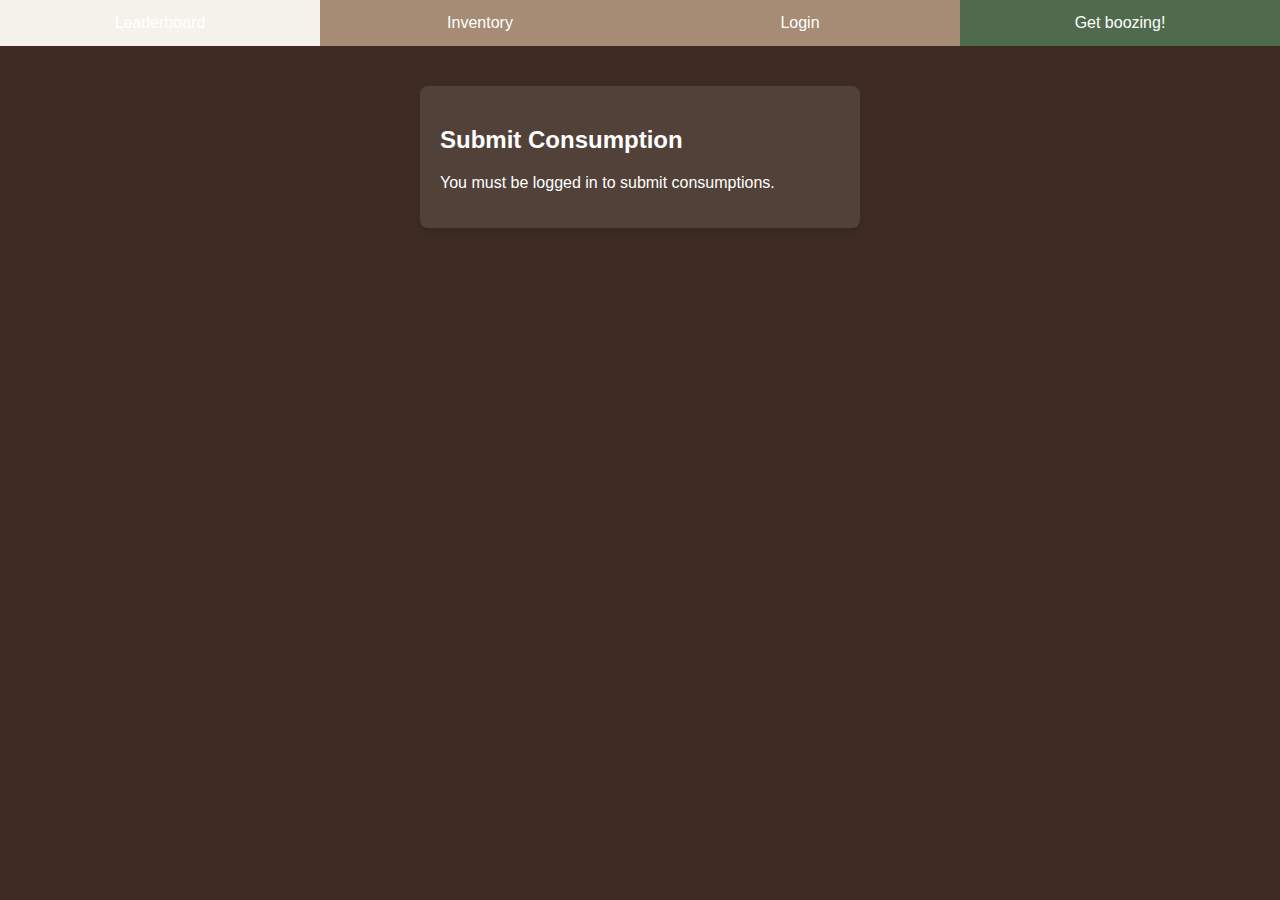
<file: frontend/submit.html>
<!doctype html>
<html lang="en">
    <head>
        <meta charset="UTF-8" />
        <meta name="viewport" content="width=device-width, initial-scale=1.0" />
        <title>🍺 Boozer</title>
        <link rel="stylesheet" type="text/css" href="styles/forms.css" />
        <link rel="stylesheet" type="text/css" href="styles/style.css" />
        <script src="scripts/auth.js"></script>
    </head>
    <body>
        <nav>
            <a href="./index.html">Leaderboard</a>
            <a href="./items.html">Inventory</a>
            <a id="login-link" href="./login.html">Login</a>
            <a href="./submit.html" class="active">Get boozing!</a>
        </nav>

        <div class="container">
            <div class="login-section">
                <h2>Submit Consumption</h2>
                <form id="consumptionForm">
                    <div class="form-group">
                        <label for="itemSearch">Item:</label>
                        <input
                            type="text"
                            id="itemSearch"
                            placeholder="Search for an item..."
                            autocomplete="off"
                        />
                        <div id="itemDropdown" class="dropdown-content"></div>
                        <input type="hidden" id="selectedItemId" />
                    </div>
                    <div class="mediumprint">
                        <p>
                            Item not listed?
                            <a href="./new_item.html"> Add it!</a>
                        </p>
                    </div>
                    <!-- <div class="form-group">
                        <label for="quantity">Quantity:</label>
                        <input
                            type="number"
                            id="quantity"
                            value="1"
                            min="1"
                            max="100"
                        />
                    </div> -->
                    <button type="submit" class="submit-btn">Submit</button>
                </form>
                <p id="message" class="hidden"></p>
            </div>
        </div>

        <script>
            let items = [];

            async function fetchItems() {
                try {
                    const response = await fetch(`${API_BASE_URL}/items`);
                    if (!response.ok) {
                        throw new Error(
                            `HTTP error! status: ${response.status}`,
                        );
                    }
                    items = await response.json();
                } catch (error) {
                    console.error("Error fetching items:", error);
                }
            }

            function renderDropdown(filter = "") {
                const dropdown = document.getElementById("itemDropdown");
                dropdown.innerHTML = "";
                const filteredItems = items.filter((item) =>
                    item.name.toLowerCase().includes(filter.toLowerCase()),
                );

                if (filteredItems.length === 0 && filter !== "") {
                    const noResults = document.createElement("div");
                    noResults.classList.add("dropdown-item");
                    noResults.textContent = "No items found.";
                    dropdown.appendChild(noResults);
                } else {
                    filteredItems.forEach((item) => {
                        const div = document.createElement("div");
                        div.classList.add("dropdown-item");
                        div.textContent = item.name;
                        div.dataset.itemId = item.item_id;
                        div.addEventListener("click", () => {
                            document.getElementById("itemSearch").value =
                                item.name;
                            document.getElementById("selectedItemId").value =
                                item.item_id;
                            dropdown.style.display = "none";
                        });
                        dropdown.appendChild(div);
                    });
                }
                dropdown.style.display =
                    filteredItems.length > 0 || filter !== ""
                        ? "block"
                        : "none";
            }

            async function submitConsumption(event) {
                event.preventDefault();

                const messageElement = document.getElementById("message");
                messageElement.classList.add("hidden");
                messageElement.textContent = "";

                const itemId = document.getElementById("selectedItemId").value;

                if (!itemId) {
                    messageElement.textContent = "Please select an item.";
                    messageElement.classList.remove("success");
                    messageElement.classList.remove("hidden");
                    messageElement.classList.add("error");
                    return;
                }

                try {
                    const response = await fetch(
                        `${API_BASE_URL}/submit/consumption`,
                        {
                            method: "POST",
                            headers: {
                                "Content-Type": "application/json",
                            },
                            body: JSON.stringify({
                                item_id: parseInt(itemId),
                            }),
                        },
                    );

                    if (response.status === 201) {
                        messageElement.textContent =
                            "Consumption submitted successfully!";
                        messageElement.classList.remove("error");
                        messageElement.classList.add("success");
                        document.getElementById("consumptionForm").reset();
                        document.getElementById("selectedItemId").value = "";
                    } else if (response.status === 401) {
                        messageElement.textContent =
                            "Unauthorised. Please log in again.";
                        messageElement.classList.remove("success");
                        messageElement.classList.add("error");
                    } else {
                        const errorData = await response.json();
                        messageElement.textContent = `Error: ${errorData.message || response.statusText}`;
                        messageElement.classList.remove("success");
                        messageElement.classList.add("error");
                    }
                } catch (error) {
                    console.error("Error submitting consumption:", error);
                    messageElement.textContent =
                        "An error occurred while submitting consumption.";
                    messageElement.classList.remove("success");
                    messageElement.classList.add("error");
                }
                messageElement.classList.remove("hidden");
            }

            document.addEventListener("DOMContentLoaded", async () => {
                const user = await getUser();
                const consumptionForm =
                    document.getElementById("consumptionForm");
                const messageElement = document.getElementById("message");

                if (!user) {
                    consumptionForm.style.display = "none";
                    messageElement.textContent =
                        "You must be logged in to submit consumptions.";
                    messageElement.classList.remove("success");
                    messageElement.classList.remove("hidden");
                    messageElement.classList.add("error");
                    return;
                }

                await fetchItems();
                renderDropdown();

                const itemSearch = document.getElementById("itemSearch");
                itemSearch.addEventListener("input", (e) => {
                    renderDropdown(e.target.value);
                });

                itemSearch.addEventListener("focus", () => {
                    renderDropdown(itemSearch.value);
                });

                document.addEventListener("click", (e) => {
                    if (!e.target.closest(".form-group")) {
                        document.getElementById("itemDropdown").style.display =
                            "none";
                    }
                });

                consumptionForm.addEventListener("submit", submitConsumption);
            });
        </script>
    </body>
</html>
</file>
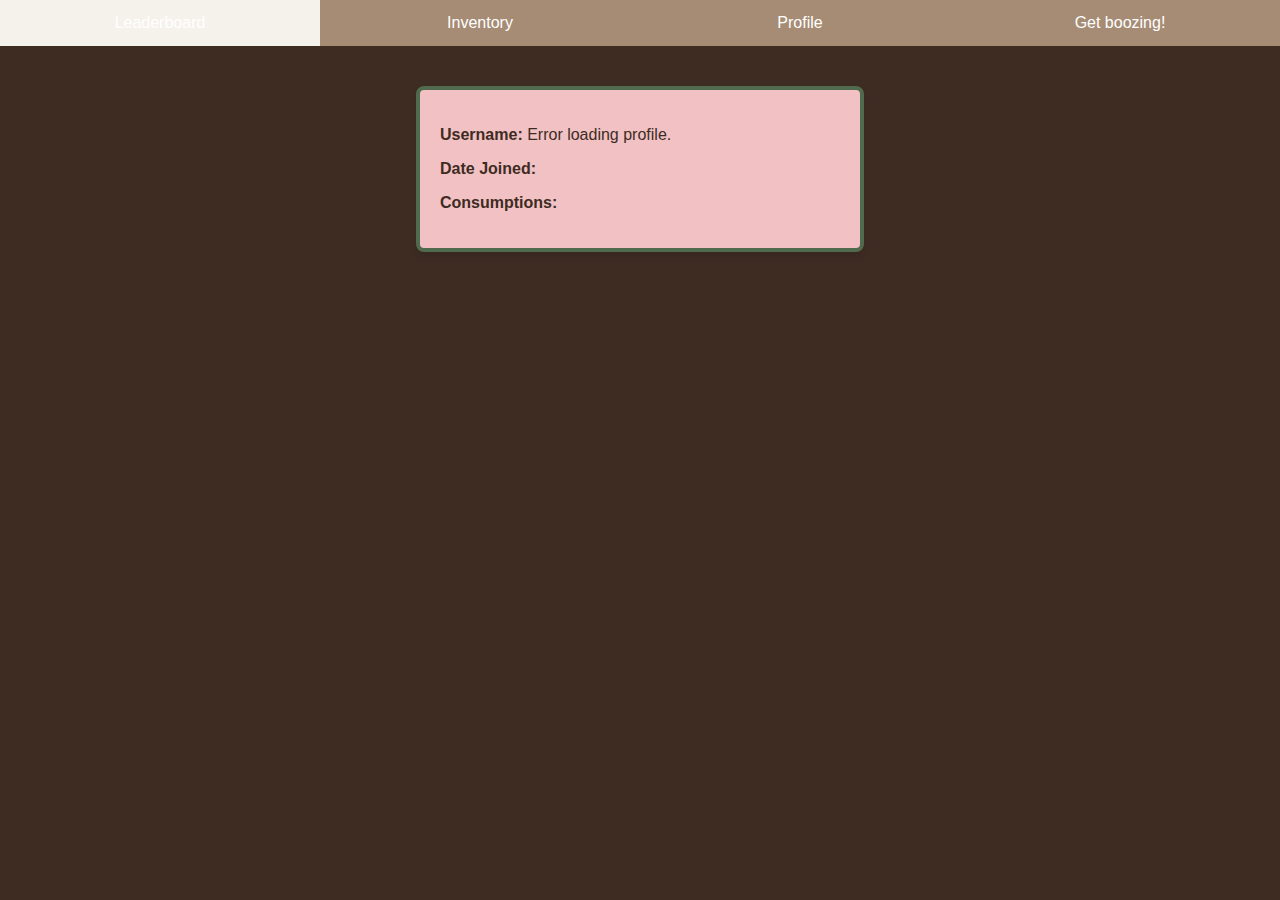
<file: frontend/user.html>
<!doctype html>
<html lang="en">
    <head>
        <meta charset="UTF-8" />
        <meta name="viewport" content="width=device-width, initial-scale=1.0" />
        <title>🍺 Boozer</title>
        <link rel="stylesheet" type="text/css" href="styles/style.css" />
        <link rel="stylesheet" type="text/css" href="styles/leaderboard.css" />
        <script src="scripts/auth.js"></script>
    </head>
    <body onload="displayProfile()">
        <nav>
            <a href="./index.html">Leaderboard</a>
            <a href="./items.html">Inventory</a>
            <a id="login-link" href="./profile.html">Profile</a>
            <a href="./submit.html">Get boozing!</a>
        </nav>

        <div class="container">
            <div class="profile-section">
                <p><strong>Username:</strong> <span id="username"></span></p>
                <p>
                    <strong>Date Joined:</strong> <span id="date-joined"></span>
                </p>
                <p>
                    <strong>Consumptions:</strong>
                    <span id="consumptions"></span>
                </p>
            </div>

            <div class="container">
                <div class="consumptions-section">
                    <div id="consumptions-container"></div>
                </div>
            </div>
        </div>

        <script>
            async function displayProfile() {
                try {
                    // get the user id from url search params
                    const urlParams = new URLSearchParams(
                        window.location.search,
                    );
                    const USER_ID = urlParams.get("id");

                    const response = await fetch(
                        `${API_BASE_URL}/user/${USER_ID}`,
                    );

                    if (response.ok) {
                        user = await response.json();
                    }

                    if (!user) {
                        console.error("User data is null or undefined.");
                        document.getElementById("username").innerHTML =
                            "Error loading user.";
                        document.getElementById("date-joined").innerHTML = "";
                        document.getElementById("consumptions").innerHTML = "";
                        return;
                    }

                    document.getElementById("username").innerHTML =
                        user.username;
                    const date = new Date(user.created * 1000);
                    const formattedDate = date.toLocaleDateString("en-UK", {
                        year: "numeric",
                        month: "numeric",
                        day: "numeric",
                    });
                    document.getElementById("date-joined").innerHTML =
                        formattedDate;

                    try {
                        const response = await fetch(
                            `${API_BASE_URL}/consumption_count/${user.user_id}`,
                        );

                        if (!response.ok) {
                            throw new Error(
                                `HTTP error! Status: ${response.status}`,
                            );
                        }

                        const data = await response.json();

                        document.getElementById("consumptions").innerHTML =
                            data.consumptions;
                    } catch (error) {
                        console.error(error);
                        consumptionsContainer.innerHTML = `<div class="error-message">Error loading consumptions.</div>`;
                    }

                    const consumptionsContainer = document.getElementById(
                        "consumptions-container",
                    );

                    // Clear the loading message
                    consumptionsContainer.innerHTML = "";

                    try {
                        const response = await fetch(
                            `${API_BASE_URL}/consumptions/${user.user_id}`,
                        );

                        if (!response.ok) {
                            throw new Error(
                                `HTTP error! Status: ${response.status}`,
                            );
                        }

                        const data = await response.json();

                        if (!data || data.length === 0) {
                            consumptionsContainer.innerHTML = "";
                            return;
                        }

                        let tableHTML = `
                              <table class="consumption-table">
                                  <thead>
                                      <tr>
                                          <th>Beer</th>
                                          <th>Units</th>
                                          <th>Time</th>
                                      </tr>
                                  </thead>
                                  <tbody>
                          `;

                        data.forEach((consumption, index) => {
                            const date = new Date(consumption.time * 1000);
                            const formattedDate = date.toLocaleString("en-GB", {
                                day: "2-digit",
                                month: "2-digit",
                                year: "numeric",
                                hour: "2-digit",
                                minute: "2-digit",
                                hourCycle: "h12",
                            });
                            tableHTML += `
                                      <tr>
                                          <td>${consumption.name || "Unnamed Item"}</td>
                                          <td>${consumption.units}</td>
                                          <td>${formattedDate}</td>
                                      </tr>
                              `;
                        });

                        tableHTML += `
                                  </tbody>
                              </table>
                          `;

                        consumptionsContainer.innerHTML = tableHTML;
                    } catch (error) {
                        console.error("Error fetching consumptions:", error);
                        consumptionsContainer.innerHTML = `<div class="error-message">Error loading consumptions.</div>`;
                    }
                } catch (error) {
                    console.error("Error displaying profile:", error);
                    document.getElementById("username").innerHTML =
                        "Error loading profile.";
                    document.getElementById("date-joined").innerHTML = "";
                    document.getElementById("consumptions").innerHTML = "";
                }
            }
        </script>
    </body>
</html>
</file>
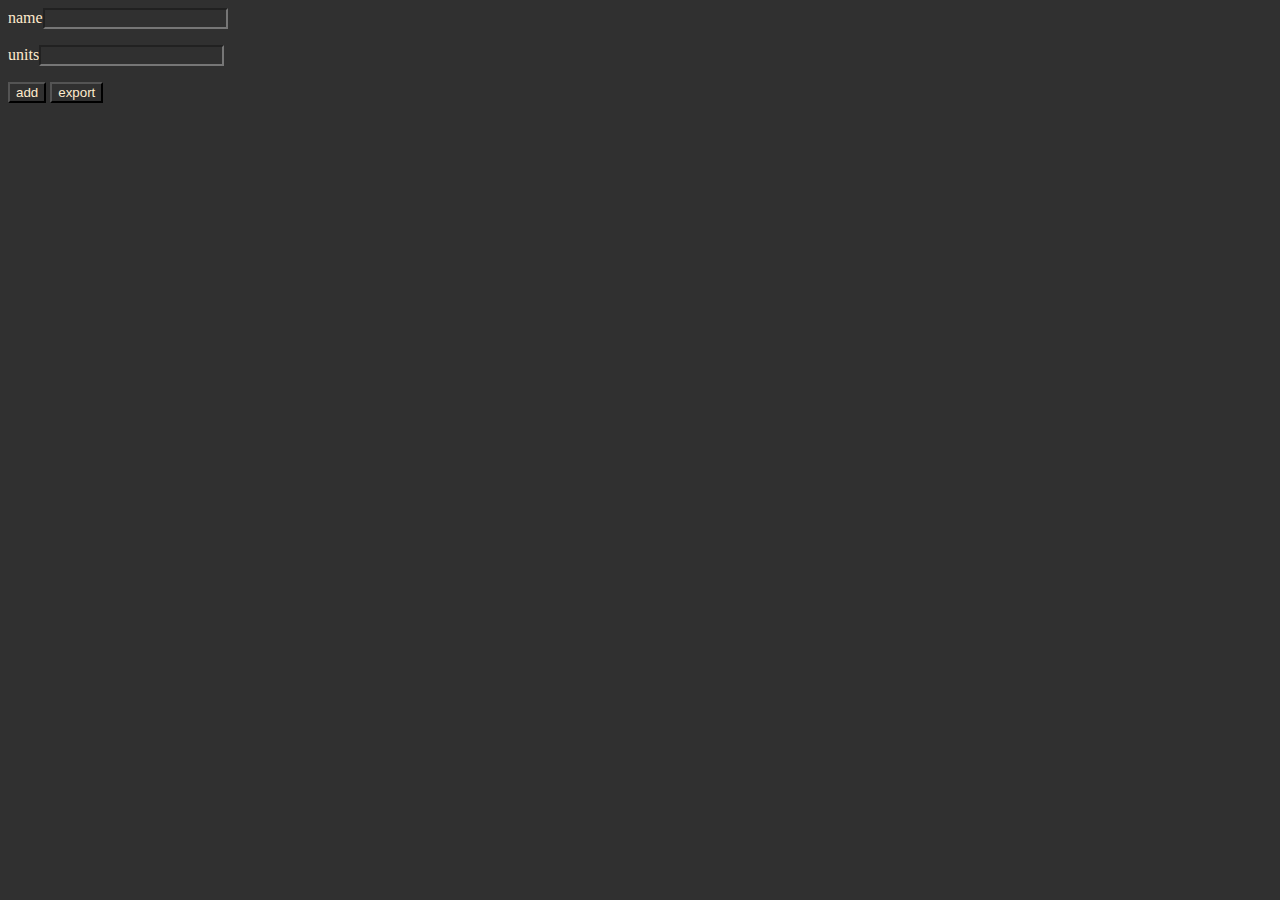
<file: tools/new_item.html>
<html>
<style>
* {
    background-color:   #303030;
    color:              #FFEBCD;
}

#error {
    color: red;
}
$ cat cf.html
<html>
<style>
* {
    background-color:   #303030;
    color:              #FFEBCD;
}

#error {
    color: red;
}
</style>

<script>
var query = "";
var items = [];

document.addEventListener('keyup', (e) => {
    if (e.code === "Enter") addToQuery();
});

function addToQuery() {
    name    = document.getElementById("item_name").value;
    units   = parseFloat(document.getElementById("item_units").value);
    if (isNaN(units)) {
        document.getElementById("error").textContent = "error: units is NaN";
        return;
    } else if (units < 0) {
        document.getElementById("error").textContent = "error: neg units not allowed";
        return;
    } else if (name === "") {
        document.getElementById("error").textContent = "error: empty name not allowed";
        return;
    } else if (name.length > 40) {
        document.getElementById("error").textContent = "error: name too long (40 char max)";
        return;
    } else if (items.includes(name)) {
        document.getElementById("error").textContent = "error: duplicate name";
        return;
    } else {
        document.getElementById("error").textContent = "";
    }
    query = query+"INSERT INTO items (name, units, added) VALUES ("+name+", "+units+", "+Math.floor(Date.now()/1000)+");\n";
    items.push(name);
    document.getElementById("query").textContent = query;
    document.getElementById("item_name").focus();
}

function download(filename, text) {
    var element = document.createElement('a');
    element.setAttribute('href', 'data:text/plain;charset=utf-8,' + encodeURIComponent(text));
    element.setAttribute('download', filename);
    element.style.display = 'none';
    document.body.appendChild(element);
    element.click();
    document.body.removeChild(element);
}

function output() {
    download('new_items.sql', query);
}
</script>

<p>name<input type="text" id="item_name"></p>
<p>units<input type="text" id="item_units"></p>
<p id="error"></p>
<button onclick="addToQuery()">add</button>
<button onclick="output()">export</button>

<br>
<br>
<br>

<pre id="query"></pre>

</html>
</file>
<file: frontend/styles/style.css>
body {
    font-family: Arial, sans-serif;
    margin: 0;
    padding: 0;
    background-color: #3e2c23; /* Stout Brown */
    color: white;
}

nav {
    background-color: #a68c75; /* Tobacco Tan */
    overflow: hidden;
    display: flex;
    flex-wrap: wrap;
}

nav a {
    flex: 1;
    min-width: 100px;
    color: white;
    text-align: center;
    padding: 14px 20px;
    text-decoration: none;
}

nav a:hover {
    background-color: #f5f2eb; /* Pint Foam Cream */
}

nav a.active {
    background-color: #506a4d; /* Tartan Green */
}

header {
    text-align: center;
    margin: 20px 0;
    padding: 0 10px;
}

header h1 {
    font-size: clamp(24px, 5vw, 36px);
    margin: 10px 0;
}

img {
    display: block;
    margin: 0 auto;
    max-width: 20em;
    height: auto;
    border: 1px solid #ddd;
}

.container {
    max-width: 1200px;
    margin: 0 auto;
    padding: 10px;
    width: 100%;
    box-sizing: border-box;
}

.profile-section {
    margin: 30px auto;
    max-width: 400px;
    padding: 20px;
    color: #3e2c23;
    background-color: #f2c1c4; /* Whisker Pink */
    border-color: #506a4d; /* Tartan Green */
    border-radius: 8px;
    box-shadow: 0 4px 6px rgba(0, 0, 0, 0.1);
    border: 4px solid #506a4d;
}
</file>
<file: frontend/styles/leaderboard.css>
:root {
    --table-bg-color: rgba(255, 255, 255, 0.1);
    --th-bg-color: rgba(0, 0, 0, 0.3);
    --text-color: #fff;
    --hover-bg-color: rgba(255, 255, 255, 0.1);
    --select-bg-color: #fff;
    --select-text-color: #333;
    --select-hover-bg-color: #f0f0f0;
    --error-bg-color: rgba(255, 107, 107, 0.1);
    --rank-first-color: #ffd700;
    --rank-second-color: #c0c0c0;
    --rank-third-color: #cd7f32;
}

table {
    width: 100%;
    border-collapse: collapse;
    background-color: var(--table-bg-color);
    border-radius: 8px;
    overflow: hidden;
    box-shadow: 0 4px 6px rgba(0, 0, 0, 0.1);
}

th,
td {
    padding: 8px 10px;
    text-align: left;
    border-bottom: 1px solid rgba(255, 255, 255, 0.2);
    font-size: clamp(14px, 3vw, 16px);
    word-break: break-word;
}

th {
    background-color: var(--th-bg-color);
    font-weight: bold;
    color: var(--text-color);
}

tr:hover {
    background-color: var(--hover-bg-color);
}

select {
    padding: 10px;
    font-size: 16px;
    border-radius: 4px;
    background-color: var(--select-bg-color);
    border: none;
    color: var(--select-text-color);
    cursor: pointer;
}

select:hover {
    background-color: var(--select-hover-bg-color);
}

.leaderboard-section {
    margin: 30px 0;
    display: flex;
    gap: 20px;
    justify-content: space-between;
    flex-wrap: wrap;
    align-items: center;
}

.items-section {
    margin: 30px 0;
    gap: 20px;
    justify-content: space-between;
    flex-wrap: wrap;
    align-items: center;
}

.leaderboard-section h2 {
    color: var(--text-color);
    margin-bottom: 20px;
    text-align: center;
}

.rank {
    font-weight: bold;
}

.rank.first {
    color: var(--rank-first-color);
}

.rank.second {
    color: var(--rank-second-color);
}

.rank.third {
    color: var(--rank-third-color);
}

.loading {
    text-align: center;
    color: #ccc;
    font-style: italic;
    padding: 20px;
}

.error {
    color: #ff6b6b;
    text-align: center;
    padding: 20px;
    background-color: var(--error-bg-color);
    border-radius: 4px;
    margin: 20px 0;
}

.leaderboard-controls {
    display: flex;
    gap: 10px;
    justify-content: center;
    align-items: center;
    margin-bottom: 20px;
}

.leaderboard-column {
    min-width: 300px;
    width: 100%;
}

@media screen and (max-width: 768px) {
    .leaderboard-column {
        flex: 1 1 100%;
        min-width: 100%;
    }
}
</file>
<file: frontend/styles/drinkaware.css>
.button-container {
    display: inline-block;
    border: 2px solid #333;
    background: #000;
}

.drinkaware-button {
    width: 120px;
    height: 40px;
    background: linear-gradient(135deg, #e60012 0%, #c8000f 100%);
    position: relative;
    overflow: hidden;
    cursor: pointer;
    border: none;
    display: flex;
    align-items: center;
    justify-content: center;
}

.text-container {
    width: 100%;
    height: 100%;
    display: flex;
    flex-direction: column;
    align-items: center;
    justify-content: center;
    padding: 2px;
}

.text-top {
    color: white;
    font-family: "Arial", sans-serif;
    font-size: 8px;
    font-weight: bold;
    text-shadow: 1px 1px 0px rgba(0, 0, 0, 0.3);
    letter-spacing: 0.2px;
    line-height: 1;
    margin-bottom: 2px;
}

.text-bottom {
    color: white;
    font-family: "Arial", sans-serif;
    font-size: 8px;
    font-weight: bold;
    text-shadow: 1px 1px 0px rgba(0, 0, 0, 0.3);
    letter-spacing: 0.2px;
    line-height: 1;
}

.drinkaware-button:hover {
    background: linear-gradient(135deg, #ff0015 0%, #d4001a 100%);
}

.info {
    margin-top: 20px;
    font-size: 14px;
    color: #666;
}
</file>
<file: frontend/styles/forms.css>
:root {
    --label-font-size: clamp(14px, 3vw, 16px);
    --input-font-size: clamp(14px, 3vw, 16px);
    --button-font-size: clamp(14px, 3vw, 16px);
    --smallprint-font-size: clamp(12px, 2vw, 14px);
    --smallprint-font-size: clamp(16px, 4vw, 18px);
    --section-bg-color: rgba(255, 255, 255, 0.1);
    --green-button-primary-colour: #4caf50;
    --green-button-hover-colour: #45a049;
}

body {
    font-family: var(--text-color);
}

.form-group label,
.signup-section .form-group label,
.login-section .form-group label {
    font-size: var(--label-font-size);
    color: #fff;
}

.form-group input,
.signup-section .form-group input,
.login-section .form-group input {
    width: 100%;
    padding: 10px;
    border: none;
    border-radius: 4px;
    font-size: var(--input-font-size);
    box-sizing: border-box;
}

.signup-section,
.login-section {
    margin: 30px auto;
    max-width: 400px;
    padding: 20px;
    background-color: var(--section-bg-color);
    border-radius: 8px;
    box-shadow: 0 4px 6px rgba(0, 0, 0, 0.1);
}

.signup-section .form-group {
    display: flex;
    flex-direction: column;
    gap: 5px;
}

.login-section .form-group {
    display: flex;
    flex-direction: column;
    gap: 5px;
}

.signup-btn,
.login-btn,
.submit-btn {
    background-color: var(--green-button-primary-colour);
    color: white;
    padding: 12px;
    border: none;
    border-radius: 4px;
    cursor: pointer;
    font-size: var(--button-font-size);
    margin-top: 10px;
    width: 100%;
}

.signup-btn:hover,
.login-btn:hover,
.submit-btn:hover {
    background-color: var(--green-button-hover-colour);
}

.smallprint {
    text-align: center;
    font-size: var(--smallprint-font-size);
}

.mediumprint {
    text-align: center;
    font-size: var(--mediumprint-font-size);
}

@media screen and (max-width: 480px) {
    .signup-section,
    .login-section {
        margin: 20px 10px;
        padding: 15px;
    }
}

.dropdown-content {
    display: none;
    position: absolute;
    top: 50%; /* Position below the input */
    left: 0; /* Align with the left edge of the input */
    background-color: rgba(40, 40, 40, 0.95); /* Darker background */
    min-width: 100%;
    box-shadow: 0px 8px 16px 0px rgba(0, 0, 0, 0.4); /* Stronger shadow */
    z-index: 100; /* Ensure it's on top */
    max-height: 200px;
    overflow-y: auto;
    border-radius: 8px; /* More rounded corners */
    border: 1px solid rgba(255, 255, 255, 0.1); /* Subtle border */
}

.dropdown-item {
    color: #e0e0e0; /* Lighter text color */
    padding: 10px 15px;
    text-decoration: none;
    display: block;
    cursor: pointer;
    transition: background-color 0.2s ease; /* Smooth transition */
}

.dropdown-item:hover {
    background-color: rgba(70, 70, 70, 0.8); /* Darker hover background */
    color: #ffffff; /* White text on hover */
}

.dropdown-item:first-child {
    border-top-left-radius: 8px;
    border-top-right-radius: 8px;
}

.dropdown-item:last-child {
    border-bottom-left-radius: 8px;
    border-bottom-right-radius: 8px;
}

.form-group {
    position: relative;
}

.hidden {
    display: none;
}
</file>
